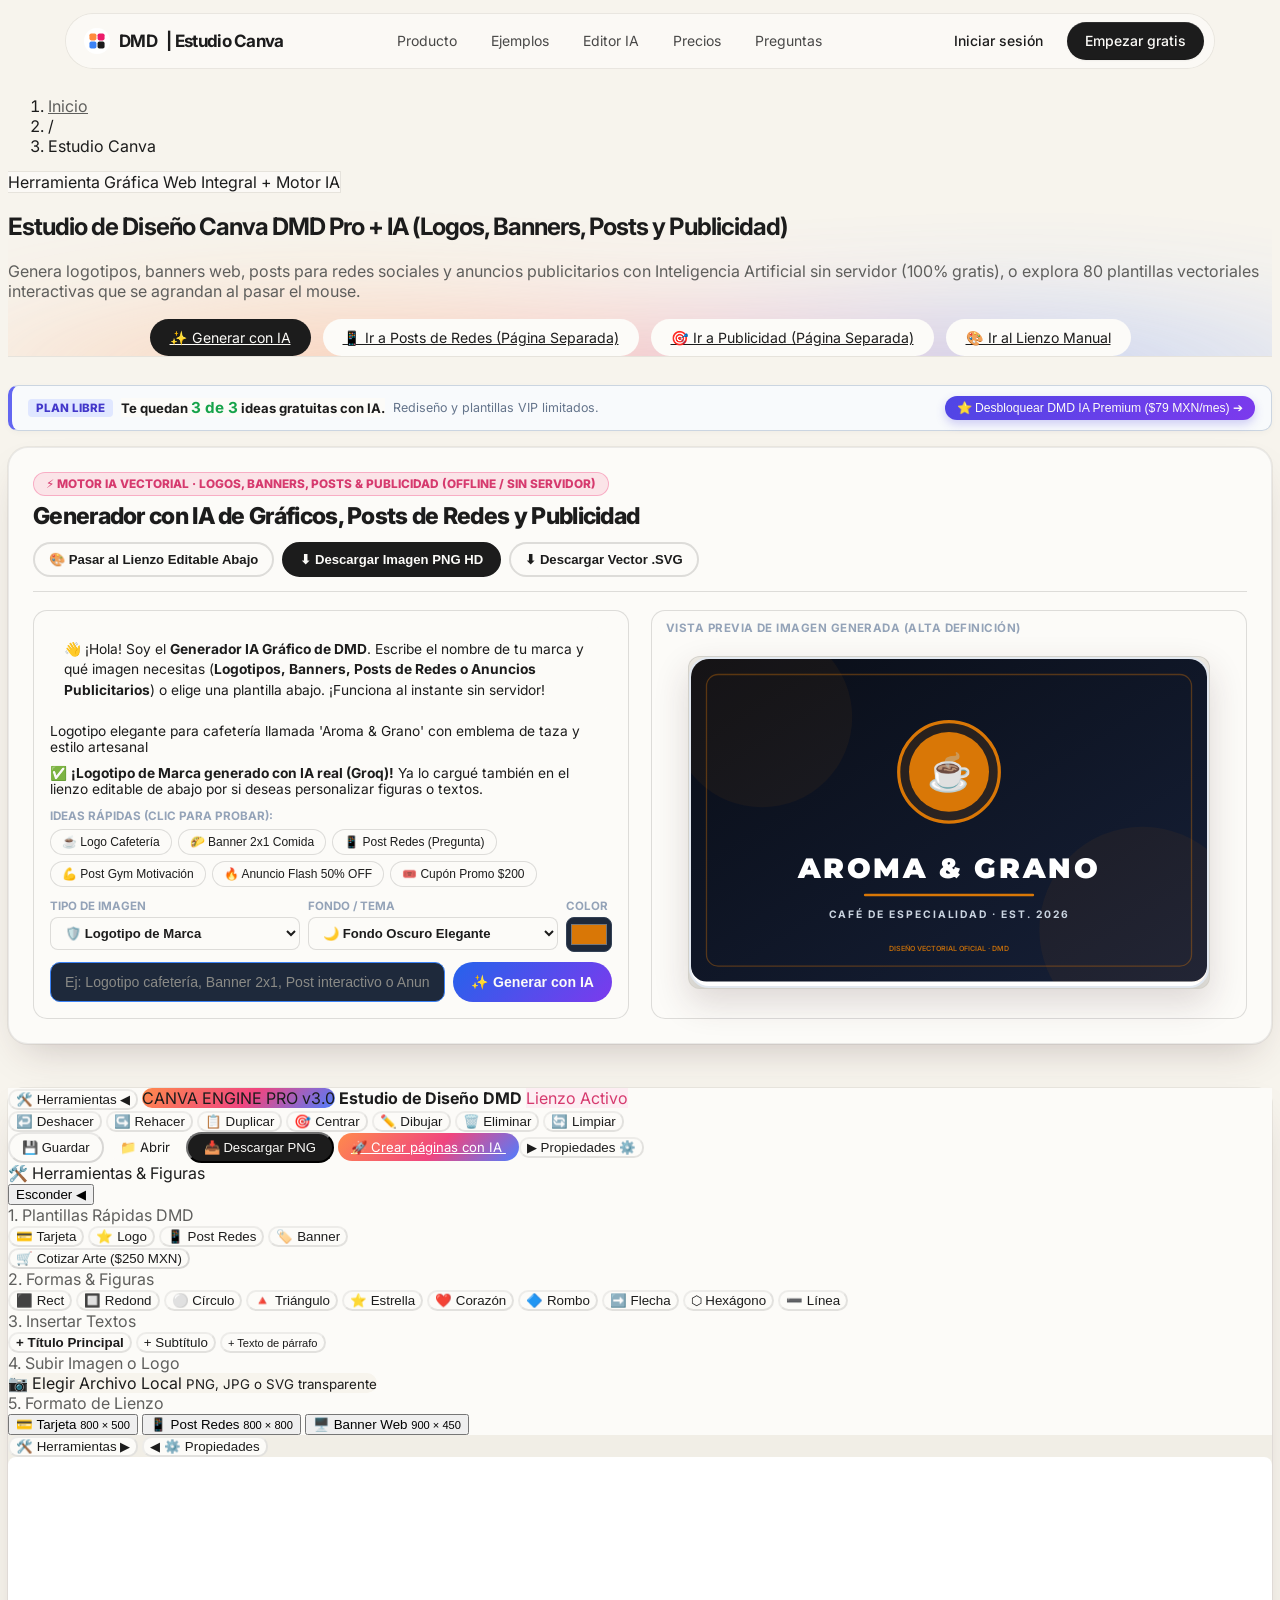
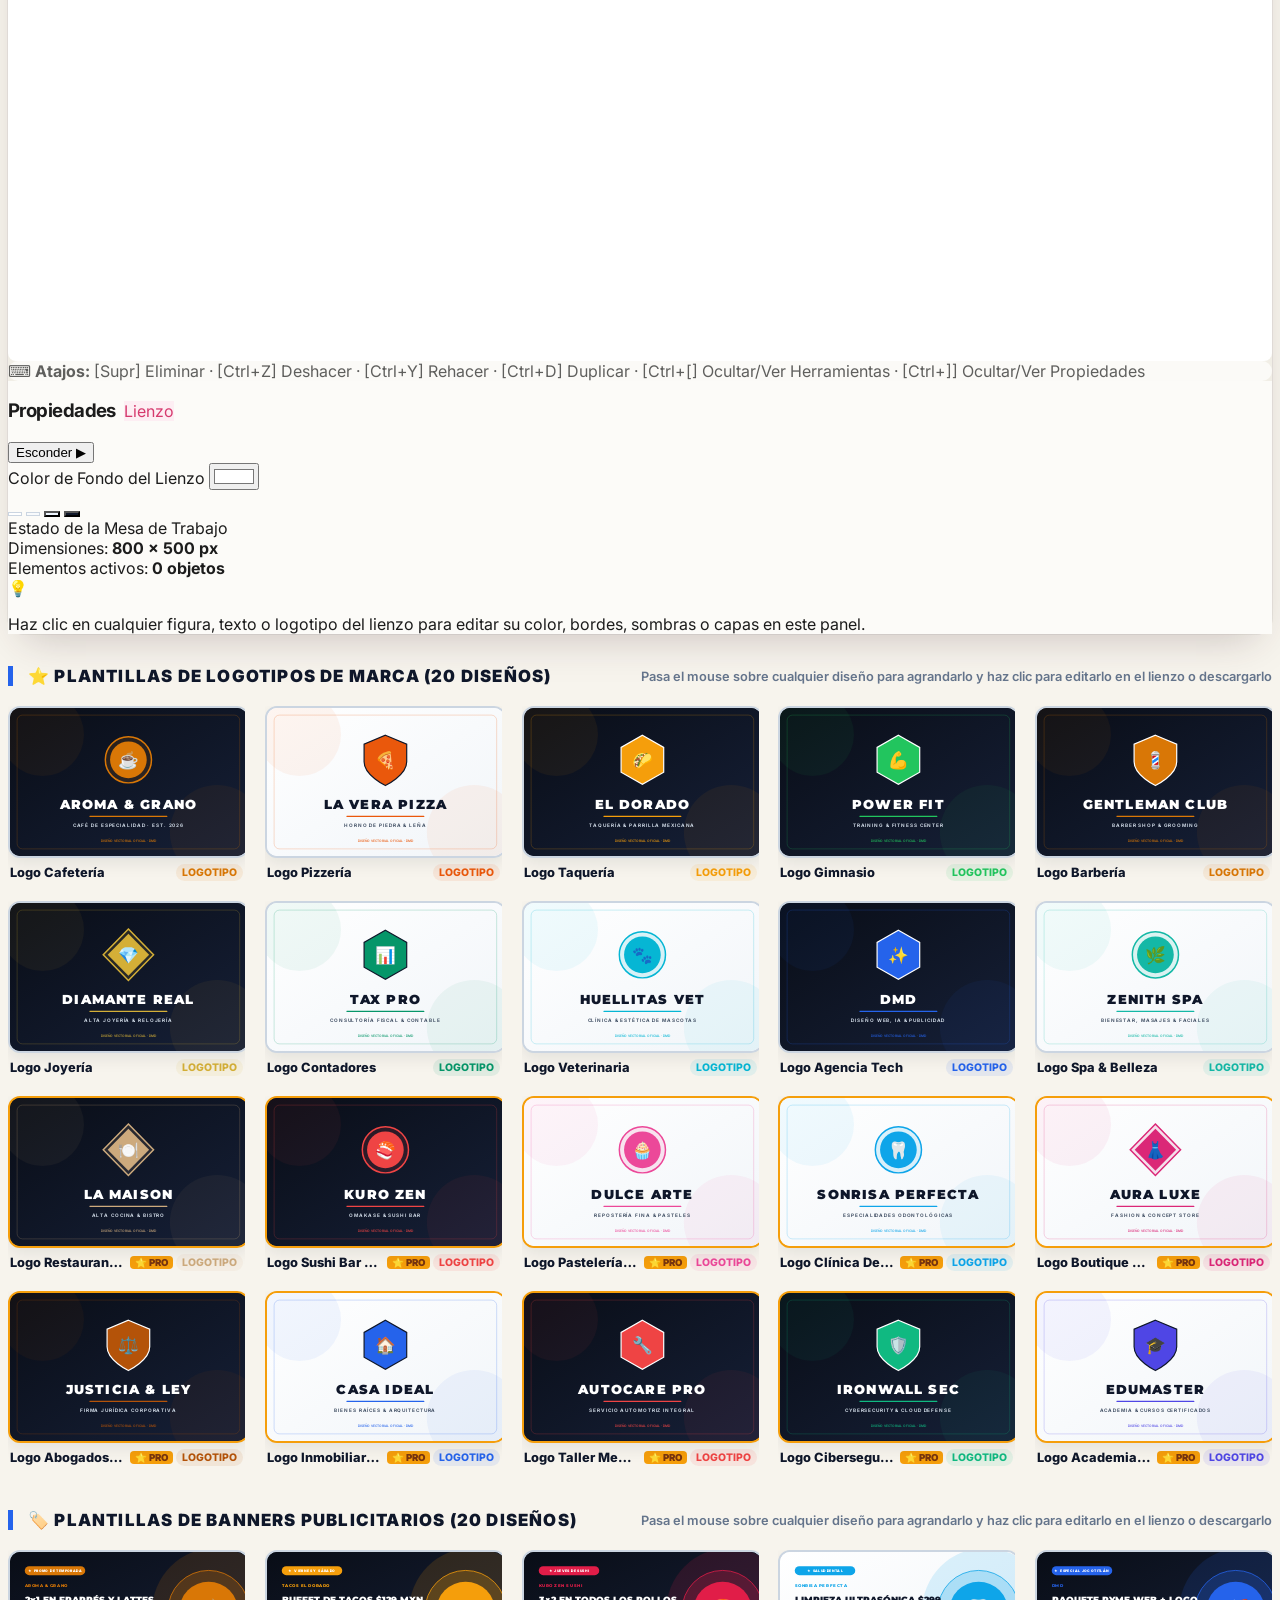
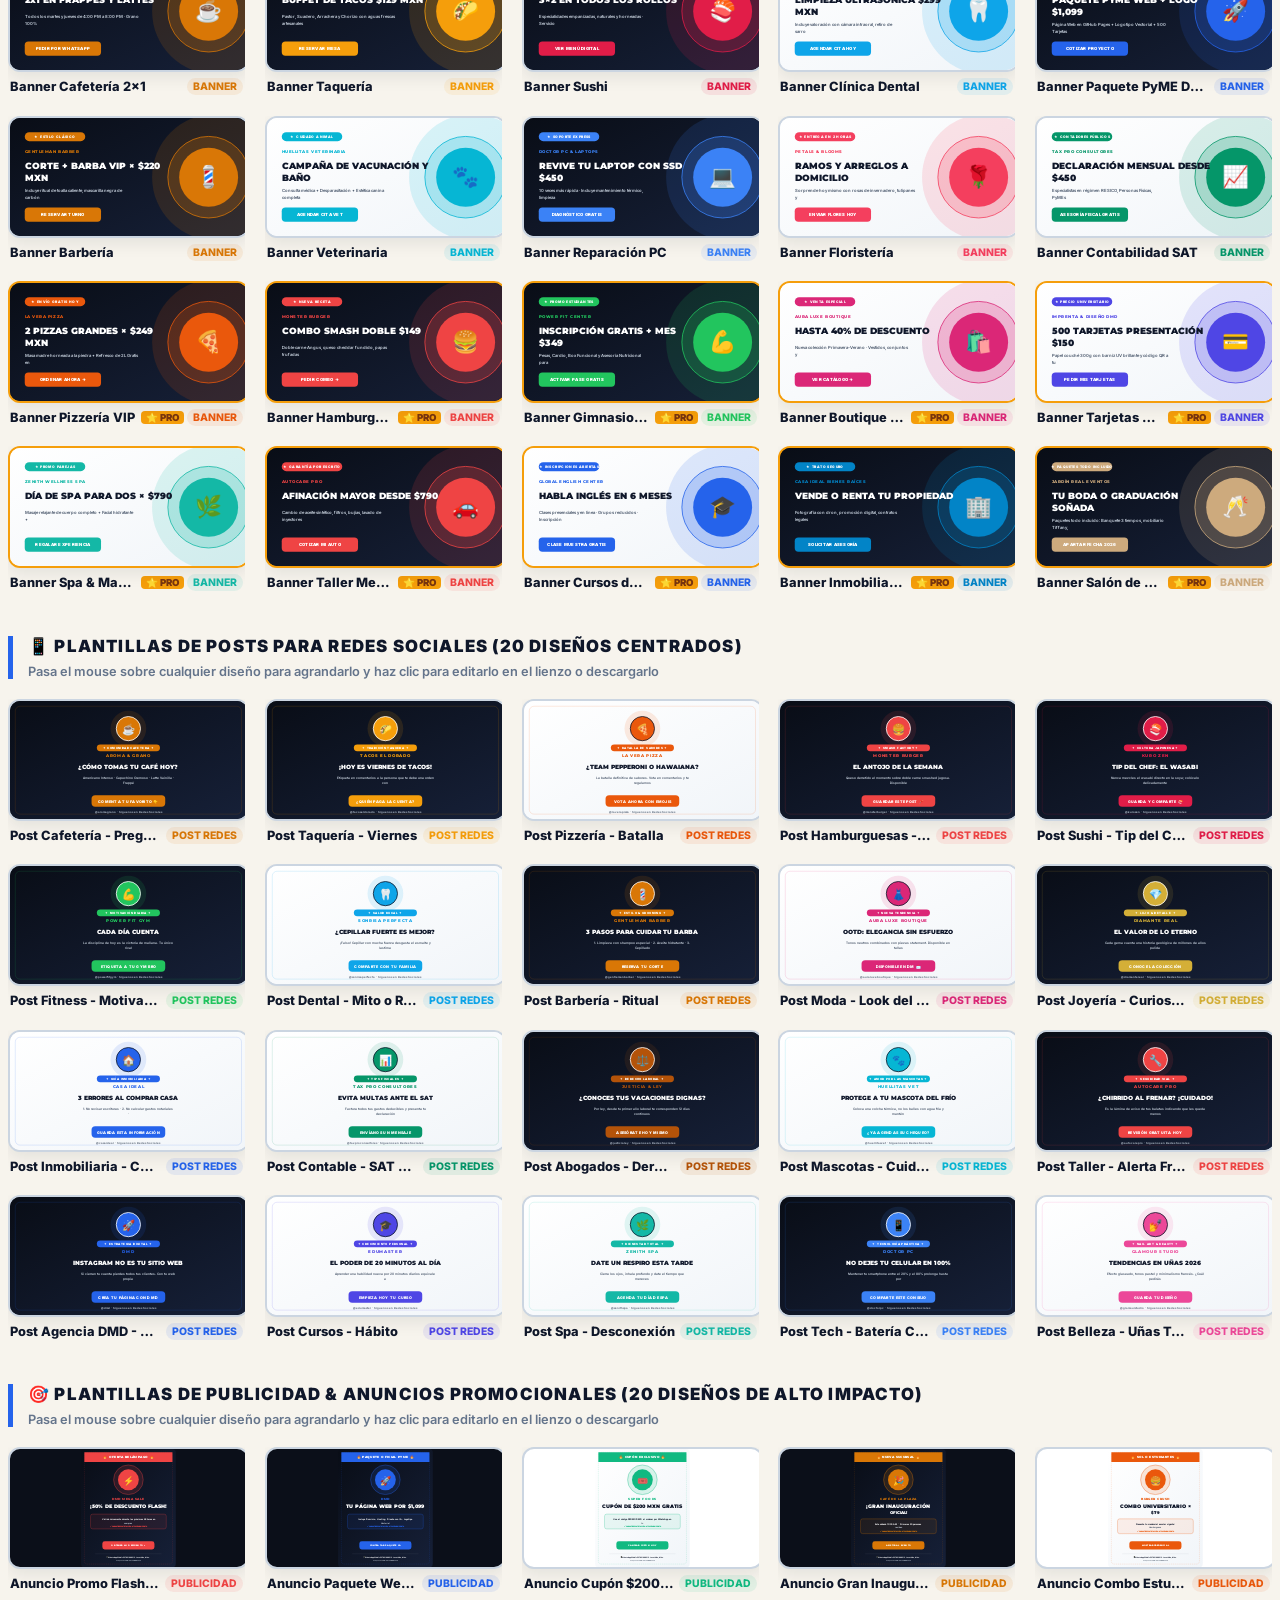
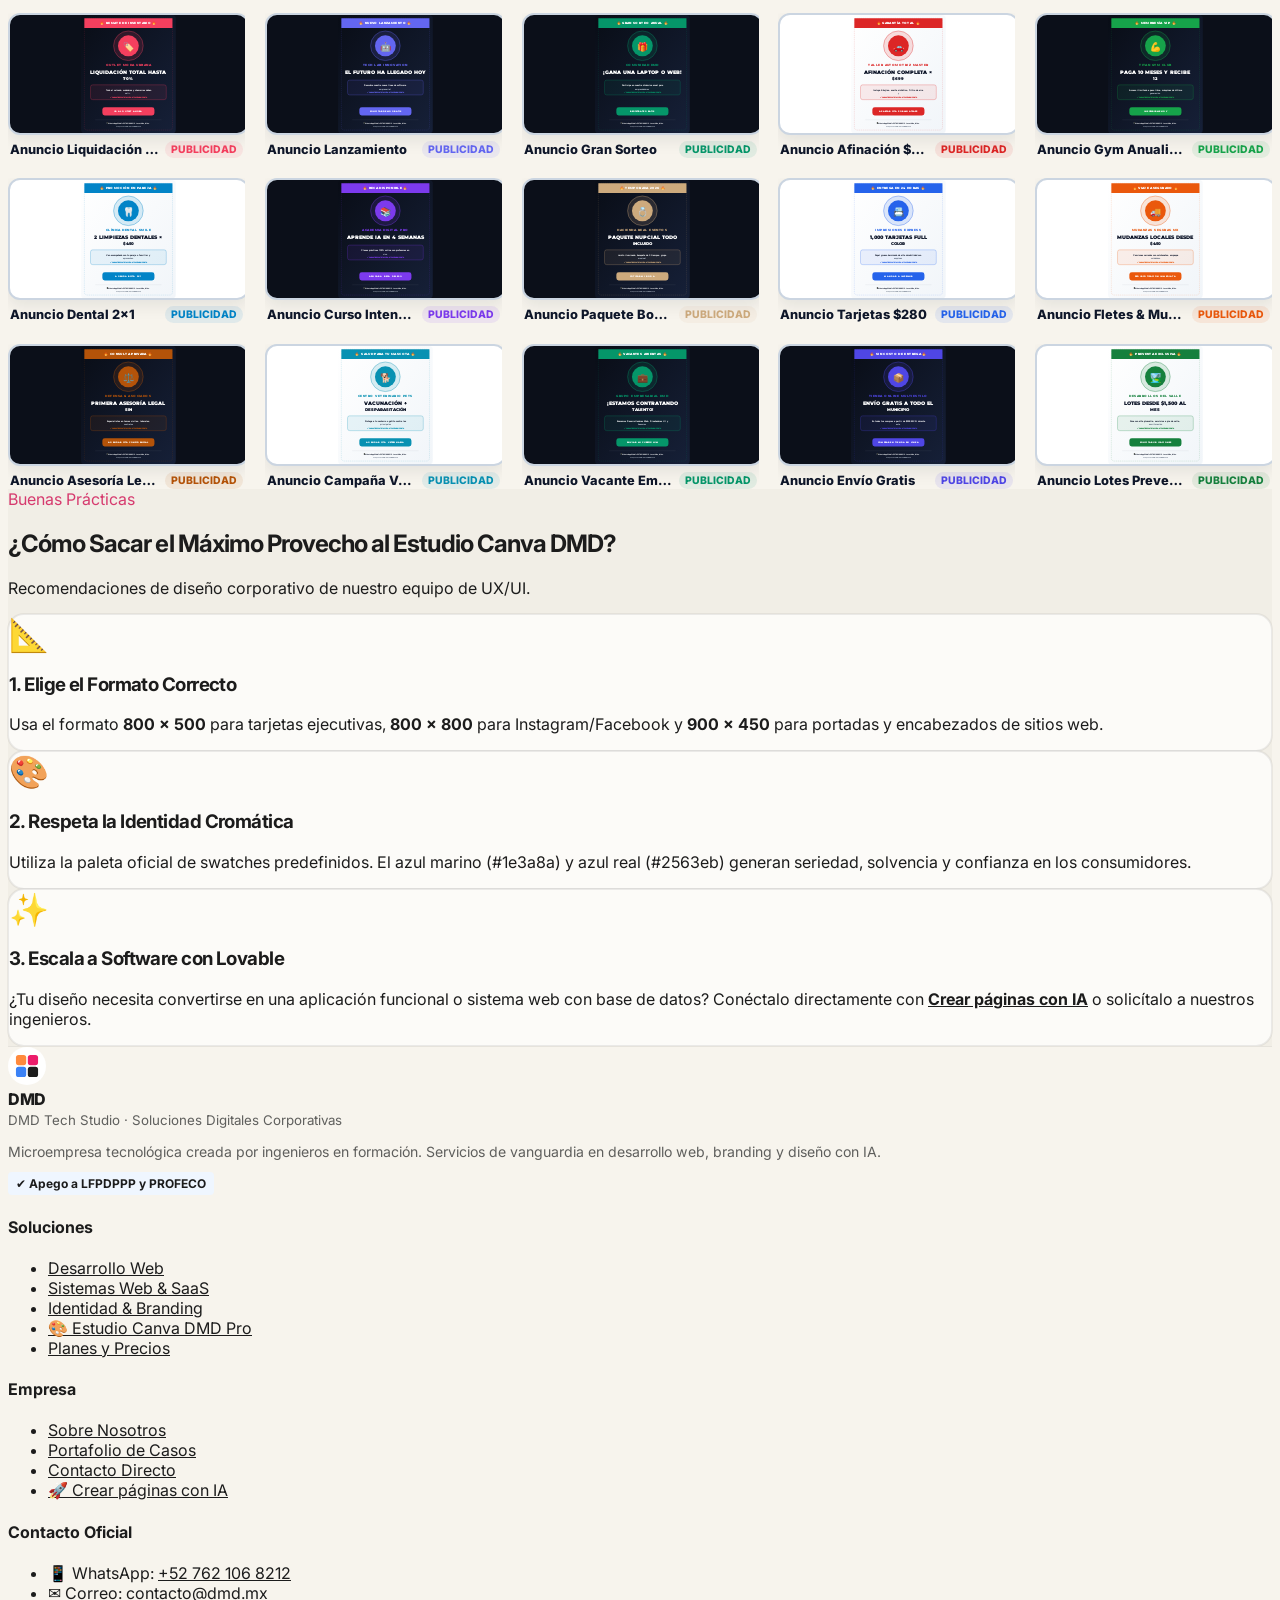
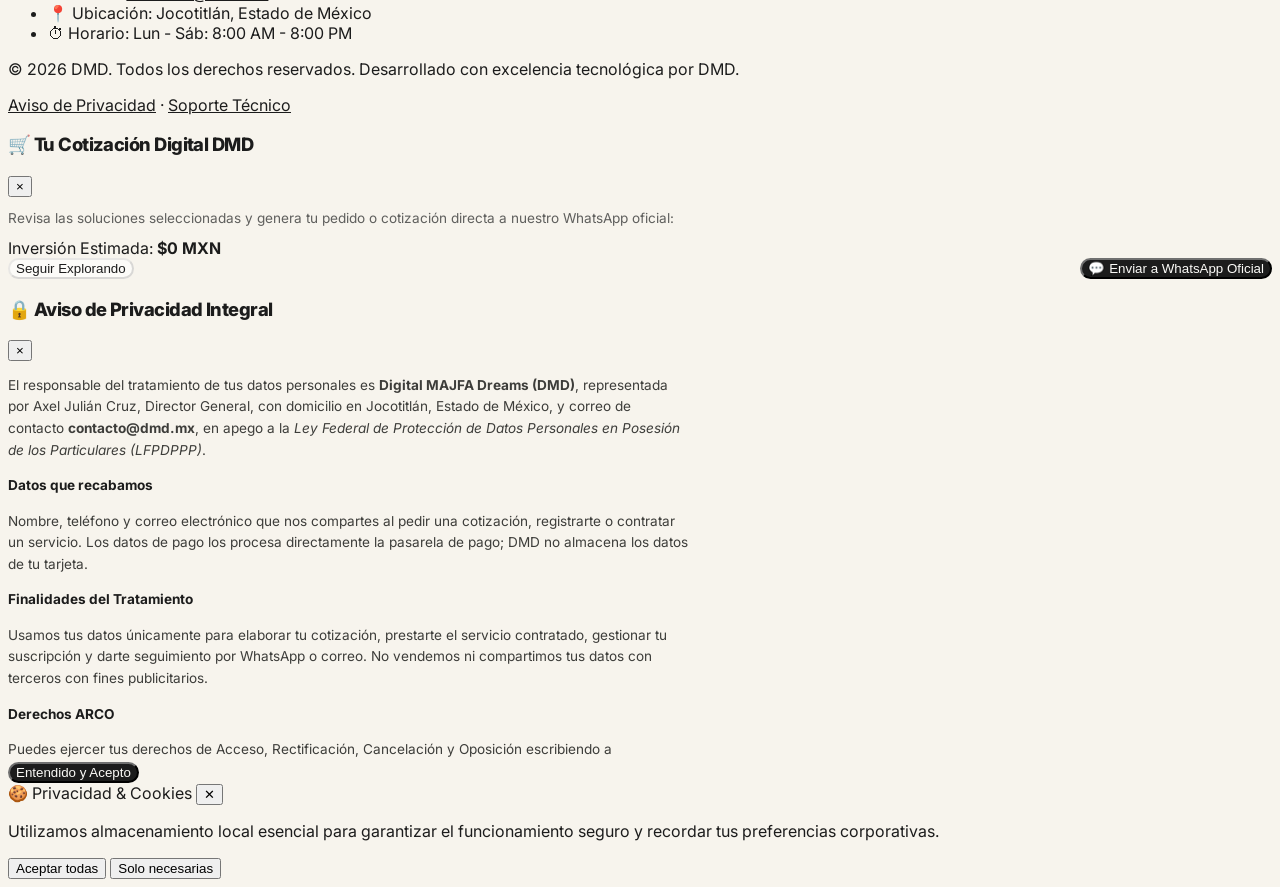
<file: index.html>
﻿<!DOCTYPE html>
<html lang="es">
<head>
  <meta charset="utf-8">
  <meta name="viewport" content="width=device-width, initial-scale=1">
  <title>DMD | Digital MAJFA Dreams</title>
  <link rel="icon" type="image/svg+xml" href="/favicon.svg">
  <link rel="icon" type="image/png" sizes="512x512" href="/favicon-512.png">
  <link rel="icon" type="image/png" sizes="192x192" href="/favicon-192.png">
  <link rel="apple-touch-icon" href="/apple-touch-icon.png">
  <link rel="shortcut icon" href="/favicon.ico">
  <meta name="description" content="Diseña tarjetas de presentación, logotipos, posts para redes y banners publicitarios con el potente Estudio Vectorial de DMD.">
<link rel="stylesheet" href="https://www.dmdmx.dev/style.css">
  <link rel="stylesheet" href="lovable-theme.css">
  <link rel="preconnect" href="https://fonts.googleapis.com">
  <link rel="preconnect" href="https://fonts.gstatic.com" crossorigin>
  <link href="https://fonts.googleapis.com/css2?family=Inter:wght@400;500;600;700;800;900&family=Montserrat:wght@600;700;800&family=Playfair+Display:wght@700&family=Roboto:wght@400;700&display=swap" rel="stylesheet">
  <script>
    window.openModal = function(id) {
      var el = document.getElementById(id);
      if (el) el.classList.add("active");
    };
    window.closeModal = function(id) {
      var el = document.getElementById(id);
      if (el) el.classList.remove("active");
    };
  </script>
    <meta property="og:type" content="website">
  <meta property="og:site_name" content="DMD | Digital MAJFA Dreams">
  <meta property="og:title" content="Estudio Canva DMD Pro v3.0 | DMD">
  <meta property="og:description" content="Diseña tarjetas de presentación, logotipos, posts para redes y banners publicitarios con el potente Estudio Vectorial de DMD.">
  <meta property="og:image" content="https://www.dmdmx.dev/assets/social/og-dmd.jpg">
  <meta property="og:image:secure_url" content="https://www.dmdmx.dev/assets/social/og-dmd.jpg">
  <meta property="og:image:type" content="image/jpeg">
  <meta property="og:image:width" content="1200">
  <meta property="og:image:height" content="630">
  <meta property="og:image:alt" content="Estudio Canva DMD Pro v3.0 | DMD · DMD Digital MAJFA Dreams">
  <meta property="og:url" content="https://dmd-canva.vercel.app/">
  <meta property="og:locale" content="es_MX">
  <meta name="twitter:card" content="summary_large_image">
  <meta name="twitter:title" content="Estudio Canva DMD Pro v3.0 | DMD">
  <meta name="twitter:description" content="Diseña tarjetas de presentación, logotipos, posts para redes y banners publicitarios con el potente Estudio Vectorial de DMD.">
  <meta name="twitter:image" content="https://www.dmdmx.dev/assets/social/og-dmd.jpg">
  <meta name="twitter:image:alt" content="Estudio Canva DMD Pro v3.0 | DMD · DMD Digital MAJFA Dreams">
  
  
  
  
  
  
  
  
  
  

  <!-- Twitter / X Card Meta Tags -->
  
  
  
  
<!-- Menú píldora DMD -->
<style>
/* Menú píldora DMD — copia exacta del menú del constructor (crear.dmdmx.dev/index.html).
   Píldora flotante: border-radius:9999px, fondo blanco translúcido con blur y sombra de anillo.
   Todo bajo .nav para no tocar ningún otro estilo de la página. */
.nav{position:fixed;top:14px;left:0;right:0;z-index:20}
.nav-in{position:relative;max-width:1120px;margin:0 auto;padding:8px 10px 8px 18px;display:flex;align-items:center;justify-content:space-between;background:rgba(252,251,248,.72);backdrop-filter:blur(14px);-webkit-backdrop-filter:blur(14px);border-radius:9999px;box-shadow:0 0 0 1px rgba(28,28,28,.06)}
.nav a{text-decoration:none;color:inherit}
.nav .brand{display:flex;align-items:center;gap:9px;font-weight:700;letter-spacing:-.04em;font-size:17px;min-width:0;overflow:hidden;color:#1c1c1c}
.nav .brand__mark{width:26px;height:26px;border-radius:7px;flex:none}
.nav .brand__sub{white-space:nowrap}
.nav .links{display:flex;gap:6px}
.nav .links a{padding:8px 14px;border-radius:9999px;font-size:14px;color:rgba(28,28,28,.8)}
.nav .links a:hover{background:rgba(28,28,28,.05)}
.nav .acts{display:flex;gap:6px;align-items:center}
.nav .btn{display:inline-flex;align-items:center;justify-content:center;gap:8px;padding:9px 18px;border-radius:9999px;font:500 14px/1.4 "Inter",ui-sans-serif,system-ui,-apple-system,"Segoe UI",Roboto,sans-serif;border:0;cursor:pointer;transition:opacity .15s,background .15s;white-space:nowrap}
.nav .btn:active{opacity:.8}
.nav .btn-dark{background:#1c1c1c;color:#fcfbf8;box-shadow:rgba(255,255,255,.2) 0 .5px 0 0 inset,rgba(0,0,0,.2) 0 0 0 .5px inset,rgba(0,0,0,.05) 0 1px 2px 0}
.nav .btn-dark:hover{background:#000}
.nav .btn-ghost{background:transparent;color:#1c1c1c}
.nav .btn-ghost:hover{background:rgba(28,28,28,.05)}
.nav .nav-toggle{display:none}
.nav .nav-drop{display:none}
body.has-pill-nav{padding-top:72px}
@media(max-width:860px){
  .nav .links{display:none}
  .nav{left:12px;right:12px;top:12px}
  .nav-in{padding:6px 8px 6px 14px;gap:8px;min-width:0}
  .nav .brand{font-size:16px;gap:8px;white-space:nowrap;flex:none}
  .nav .acts{gap:4px;flex:none}
  .nav .acts .btn{padding:9px 14px;min-height:44px}
  .nav .nav-toggle{display:inline-flex;align-items:center;justify-content:center;width:44px;height:44px;flex:none;border-radius:50%;border:0;background:transparent;font-size:18px;cursor:pointer;color:#1c1c1c}
  .nav .nav-toggle:hover{background:rgba(28,28,28,.05)}
  .nav .nav-drop{display:block;position:absolute;top:calc(100% + 8px);left:0;right:0;background:#fcfbf8;border-radius:16px;box-shadow:0 0 0 1px rgba(28,28,28,.08),0 20px 50px -16px rgba(60,30,40,.3);padding:8px;z-index:30}
  .nav .nav-drop[hidden]{display:none}
  .nav .nav-drop a{display:flex;align-items:center;min-height:44px;padding:10px 14px;border-radius:12px;font-size:15px;color:#1c1c1c}
  .nav .nav-drop a:hover{background:rgba(28,28,28,.05)}
  .nav .nav-drop a.cta-in-menu{background:#1c1c1c;color:#fcfbf8;justify-content:center;font-weight:500;margin-top:6px}
}
@media(max-width:480px){
  .nav .acts .btn-ghost{display:none}
  .nav .brand{font-size:15px}
  .nav .brand__sub{display:none}
}
</style>
</head>
<body class="has-pill-nav">

<header class="nav">
  <div class="nav-in">
    <a class="brand" href="https://crear.dmdmx.dev/" aria-label="Inicio"><img class="brand__mark" src="/favicon.svg" alt="DMD" /><span>DMD</span><span class="brand__sub"> | Estudio Canva</span></a>
    <nav class="links" aria-label="Principal">
      <a href="https://crear.dmdmx.dev/#product">Producto</a><a href="https://crear.dmdmx.dev/#templates">Ejemplos</a><a href="https://crear.dmdmx.dev/editor-ia.html">Editor IA</a><a href="https://crear.dmdmx.dev/#pricing">Precios</a><a href="https://crear.dmdmx.dev/#faq">Preguntas</a>
    </nav>
    <div class="acts">
      <a class="btn btn-ghost" href="https://login.dmdmx.dev">Iniciar sesión</a>
      <a class="btn btn-dark" href="https://crear.dmdmx.dev/app.html">Empezar gratis</a>
      <button class="nav-toggle" id="navToggle" type="button" aria-label="Menú" aria-expanded="false" aria-controls="navDrop">☰</button>
    </div>
    <div class="nav-drop" id="navDrop" hidden>
      <a href="https://crear.dmdmx.dev/#product">Producto</a>
      <a href="https://crear.dmdmx.dev/#templates">Ejemplos</a>
      <a href="https://crear.dmdmx.dev/editor-ia.html">Editor IA</a>
      <a href="https://crear.dmdmx.dev/#pricing">Precios</a>
      <a href="https://crear.dmdmx.dev/#faq">Preguntas</a>
      <a href="https://login.dmdmx.dev">Iniciar sesión</a>
      <a class="cta-in-menu" href="https://crear.dmdmx.dev/app.html">Empezar gratis →</a>
    </div>
  </div>
</header>


  <!-- ========================================================================
       CABECERA SPOKE: ESTUDIO CANVA DMD PRO
       ======================================================================== -->
  <section class="spoke-header">
    <div class="container">
      <nav class="breadcrumb-nav" aria-label="Ruta de navegación">
        <ol class="breadcrumb-list">
          <li class="breadcrumb-item"><a href="https://www.dmdmx.dev/index.html">Inicio</a></li>
          <li class="breadcrumb-separator">/</li>
          <li class="breadcrumb-item active" aria-current="page">Estudio Canva</li>
        </ol>
      </nav>
      <span class="spoke-tag">Herramienta Gráfica Web Integral + Motor IA</span>
      <h1 class="spoke-title">Estudio de Diseño Canva DMD Pro + IA (Logos, Banners, Posts y Publicidad)</h1>
      <p class="spoke-subtitle">
        Genera logotipos, banners web, posts para redes sociales y anuncios publicitarios con Inteligencia Artificial sin servidor (100% gratis), o explora 80 plantillas vectoriales interactivas que se agrandan al pasar el mouse.
      </p>
      <div style="display:flex; justify-content:center; gap:12px; flex-wrap:wrap; margin-top:18px;">
        <a href="#canva-ia-section" class="btn btn-primary" style="font-size:0.88rem; padding:10px 20px;">✨ Generar con IA</a>
        <a href="https://dmd-contenido.vercel.app/posts.html" class="btn btn-secondary" style="font-size:0.88rem; padding:10px 20px; background:#fdf2f8; color:#db2777; border-color:#fbcfe8;">📱 Ir a Posts de Redes (Página Separada)</a>
        <a href="https://dmd-contenido.vercel.app/publicidad.html" class="btn btn-secondary" style="font-size:0.88rem; padding:10px 20px; background:#fef2f2; color:#dc2626; border-color:#fecaca;">🎯 Ir a Publicidad (Página Separada)</a>
        <a href="#estudio-canva" class="btn btn-secondary" style="font-size:0.88rem; padding:10px 20px;">🎨 Ir al Lienzo Manual</a>
      </div>
    </div>
  </section>

  <!-- ========================================================================
       NUEVO: GENERADOR IA DE LOGOTIPOS, BANNERS, POSTS Y PUBLICIDAD (100% SIN SERVIDOR)
       ======================================================================== -->
  <section class="section" id="canva-ia-section" style="padding-top:28px; padding-bottom:24px;">
    <div class="container">
      <div id="dmdIaSubscriptionBanner" style="margin-bottom:16px;"></div>
      <div style="background:linear-gradient(135deg, #0f172a 0%, #1e293b 100%); border-radius:20px; border:1px solid #334155; padding:24px; box-shadow:0 20px 50px rgba(15,23,42,0.22); color:#f8fafc;">
        <div style="display:flex; justify-content:space-between; align-items:center; flex-wrap:wrap; gap:12px; margin-bottom:18px; padding-bottom:14px; border-bottom:1px solid #334155;">
          <div>
            <span style="display:inline-block; background:rgba(59,130,246,0.2); color:#60a5fa; border:1px solid rgba(96,165,250,0.35); font-size:0.74rem; font-weight:800; padding:4px 12px; border-radius:999px; margin-bottom:6px;">
              ⚡ MOTOR IA VECTORIAL · LOGOS, BANNERS, POSTS &amp; PUBLICIDAD (OFFLINE / SIN SERVIDOR)
            </span>
            <h2 style="font-size:1.45rem; font-weight:800; color:#ffffff; margin:0;">Generador con IA de Gráficos, Posts de Redes y Publicidad</h2>
          </div>
          <div style="display:flex; gap:8px; flex-wrap:wrap;">
            <button type="button" id="btnCanvaIaEditCanvas" class="btn btn-secondary" style="background:#ffffff; color:#1e293b; border:2px solid #cbd5e1; font-weight:700; font-size:0.82rem; padding:8px 14px;">
              🎨 Pasar al Lienzo Editable Abajo
            </button>
            <button type="button" id="btnCanvaIaPng" class="btn btn-primary" style="background:#eff6ff; color:#1d4ed8; border:2px solid #2563eb; font-weight:800; font-size:0.82rem; padding:8px 16px;">
              ⬇ Descargar Imagen PNG HD
            </button>
            <button type="button" id="btnCanvaIaSvg" class="btn btn-secondary" style="background:#ffffff; color:#2563eb; border:2px solid #2563eb; font-weight:800; font-size:0.82rem; padding:8px 14px;">
              ⬇ Descargar Vector .SVG
            </button>
          </div>
        </div>

        <div style="display:grid; grid-template-columns:repeat(auto-fit, minmax(320px, 1fr)); gap:22px; align-items:stretch;">
          <!-- Columna Izquierda: Chat y Controles IA -->
          <div style="display:flex; flex-direction:column; justify-content:space-between; background:#090d16; border:1px solid #1e293b; border-radius:14px; padding:16px;">
            <div>
              <div id="canvaIaChat" style="max-height:175px; overflow-y:auto; display:flex; flex-direction:column; gap:10px; margin-bottom:12px; padding-right:4px; font-size:0.86rem;">
                <div style="background:#1e293b; color:#e2e8f0; padding:12px 14px; border-radius:12px; line-height:1.5;">
                  👋 ¡Hola! Soy el <strong>Generador IA Gráfico de DMD</strong>. Escribe el nombre de tu marca y qué imagen necesitas (<strong>Logotipos, Banners, Posts de Redes o Anuncios Publicitarios</strong>) o elige una plantilla abajo. ¡Funciona al instante sin servidor!
                </div>
              </div>

              <!-- Chips de ideas rápidas -->
              <div style="margin-bottom:12px;">
                <span style="display:block; font-size:0.73rem; color:#94a3b8; font-weight:700; margin-bottom:6px; text-transform:uppercase;">Ideas rápidas (clic para probar):</span>
                <div id="canvaIaChips" style="display:flex; gap:6px; flex-wrap:wrap;">
                  <button type="button" class="aib-chip" data-type="logo" data-prompt='Logotipo para cafetería artesanal "Café Aroma Real" con grano de café dorado' style="background:#1e293b; color:#cbd5e1; border:1px solid #334155; border-radius:999px; padding:5px 11px; font-size:0.75rem; cursor:pointer;">☕ Logo Cafetería</button>
                  <button type="button" class="aib-chip" data-type="banner" data-prompt='Banner promocional para "Taquería El Fogón" promoción 2x1 en tacos al pastor' style="background:#1e293b; color:#cbd5e1; border:1px solid #334155; border-radius:999px; padding:5px 11px; font-size:0.75rem; cursor:pointer;">🌮 Banner 2x1 Comida</button>
                  <button type="button" class="aib-chip" data-type="post" data-prompt='Post interactivo para redes sociales de cafetería "Aroma & Grano" preguntando ¿Cómo tomas tu café hoy?' style="background:#1e293b; color:#cbd5e1; border:1px solid #334155; border-radius:999px; padding:5px 11px; font-size:0.75rem; cursor:pointer;">📱 Post Redes (Pregunta)</button>
                  <button type="button" class="aib-chip" data-type="post" data-prompt='Post motivacional para Instagram de gimnasio "Power Fit Gym" sobre disciplina y superación' style="background:#1e293b; color:#cbd5e1; border:1px solid #334155; border-radius:999px; padding:5px 11px; font-size:0.75rem; cursor:pointer;">💪 Post Gym Motivación</button>
                  <button type="button" class="aib-chip" data-type="publicidad" data-prompt='Anuncio publicitario de alto impacto con 50% de descuento flash y oferta relámpago' style="background:#1e293b; color:#cbd5e1; border:1px solid #334155; border-radius:999px; padding:5px 11px; font-size:0.75rem; cursor:pointer;">🔥 Anuncio Flash 50% OFF</button>
                  <button type="button" class="aib-chip" data-type="publicidad" data-prompt='Anuncio publicitario con cupón de $200 MXN de regalo usando código PROMODMD' style="background:#1e293b; color:#cbd5e1; border:1px solid #334155; border-radius:999px; padding:5px 11px; font-size:0.75rem; cursor:pointer;">🎟️ Cupón Promo $200</button>
                </div>
              </div>
            </div>

            <!-- Formulario IA -->
            <form id="canvaIaForm" style="display:flex; flex-direction:column; gap:10px;">
              <div style="display:grid; grid-template-columns:1fr 1fr auto; gap:8px;">
                <div>
                  <label for="canvaIaType" style="display:block; font-size:0.72rem; color:#94a3b8; font-weight:700; margin-bottom:4px;">TIPO DE IMAGEN</label>
                  <select id="canvaIaType" style="width:100%; background:#1e293b; color:#ffffff; border:1px solid #334155; border-radius:8px; padding:7px 10px; font-size:0.82rem; font-weight:600;">
                    <option value="logo">🛡️ Logotipo de Marca</option>
                    <option value="banner">📢 Banner Web y Portada</option>
                    <option value="post">📱 Post para Redes Sociales (1:1)</option>
                    <option value="publicidad">🎯 Publicidad &amp; Anuncio Comercial</option>
                  </select>
                </div>
                <div>
                  <label for="canvaIaStyle" style="display:block; font-size:0.72rem; color:#94a3b8; font-weight:700; margin-bottom:4px;">FONDO / TEMA</label>
                  <select id="canvaIaStyle" style="width:100%; background:#1e293b; color:#ffffff; border:1px solid #334155; border-radius:8px; padding:7px 10px; font-size:0.82rem; font-weight:600;">
                    <option value="oscuro">🌙 Fondo Oscuro Elegante</option>
                    <option value="claro">☀️ Fondo Claro Corporativo</option>
                  </select>
                </div>
                <div>
                  <label for="canvaIaColor" style="display:block; font-size:0.72rem; color:#94a3b8; font-weight:700; margin-bottom:4px;">COLOR</label>
                  <input type="color" id="canvaIaColor" value="#2563eb" style="width:46px; height:35px; border:1px solid #334155; border-radius:8px; background:#1e293b; cursor:pointer; padding:2px;">
                </div>
              </div>

              <div style="display:flex; gap:8px;">
                <input type="text" id="canvaIaPrompt" placeholder='Ej: Logotipo cafetería, Banner 2x1, Post interactivo o Anuncio publicitario 50% OFF...' required style="flex:1; background:#1e293b; color:#ffffff; border:1px solid #3b82f6; border-radius:10px; padding:11px 14px; font-size:0.88rem;">
                <button type="submit" class="btn btn-primary" style="background:linear-gradient(135deg,#2563eb,#7c3aed); border:none; border-radius:10px; padding:0 18px; font-weight:800; font-size:0.88rem; white-space:nowrap;">
                  ✨ Generar con IA
                </button>
              </div>
            </form>
          </div>

          <!-- Columna Derecha: Visor de Imagen Vectorial Generada -->
          <div style="display:flex; flex-direction:column; justify-content:center; align-items:center; background:#090d16; border:1px solid #1e293b; border-radius:14px; padding:18px; min-height:290px; position:relative;">
            <div style="position:absolute; top:10px; left:14px; font-size:0.72rem; color:#94a3b8; font-weight:700; letter-spacing:0.04em;">
              VISTA PREVIA DE IMAGEN GENERADA (ALTA DEFINICIÓN)
            </div>
            <div id="canvaIaStage" style="width:100%; max-width:520px; margin-top:16px; border-radius:12px; overflow:hidden; box-shadow:0 14px 35px rgba(0,0,0,0.45); border:1px solid #334155; background:#0f172a; display:flex; align-items:center; justify-content:center;">
              <!-- Renderizado automático desde canva-ia.js -->
            </div>
          </div>
        </div>
      </div>
    </div>
  </section>

  <!-- ========================================================================
       APLICACIÓN: ESTUDIO CANVA INTERACTIVO
       ======================================================================== -->
  <section class="section" id="estudio-canva" style="padding-top:20px;">
    <div class="container">
      <div class="studio-container">
        <!-- Barra de herramientas superior (Topbar) -->
        <div class="studio-topbar">
          <div class="studio-title-group">
            <button type="button" class="studio-panel-toggle-btn active" id="btnToggleLeftPanel" title="Ocultar o Mostrar Menú de Herramientas (Ctrl+[)" aria-expanded="true">
              <span class="toggle-icon">🛠️</span>
              <span class="toggle-text">Herramientas</span>
              <span class="toggle-chevron" id="chevronLeftPanel">◀</span>
            </button>
            <span class="studio-badge">CANVA ENGINE PRO v3.0</span>
            <strong class="studio-title-text">Estudio de Diseño DMD</strong>
            <span class="studio-status-pill" id="studioSelectionPill">Lienzo Activo</span>
          </div>

          <!-- Acciones de edición rápida -->
          <div class="studio-quick-tools">
            <button type="button" class="studio-btn-icon" id="btnUndo" title="Deshacer (Ctrl+Z)" disabled>
              ↩️ <span class="btn-text">Deshacer</span>
            </button>
            <button type="button" class="studio-btn-icon" id="btnRedo" title="Rehacer (Ctrl+Y)" disabled>
              ↪️ <span class="btn-text">Rehacer</span>
            </button>
            <span class="studio-divider-v"></span>
            <button type="button" class="studio-btn-icon" id="btnDuplicate" title="Duplicar elemento (Ctrl+D)">
              📋 <span class="btn-text">Duplicar</span>
            </button>
            <button type="button" class="studio-btn-icon" id="btnCenterObject" title="Centrar elemento seleccionado">
              🎯 <span class="btn-text">Centrar</span>
            </button>
            <button type="button" class="studio-btn-icon" id="btnToggleDrawMode" title="Modo dibujo libre con lápiz">
              ✏️ <span class="btn-text" id="drawModeText">Dibujar</span>
            </button>
            <button type="button" class="studio-btn-icon studio-btn-danger" id="btnDeleteSelected" title="Eliminar seleccionado (Supr)">
              🗑️ <span class="btn-text">Eliminar</span>
            </button>
            <button type="button" class="studio-btn-icon" id="btnClearCanvas" title="Limpiar lienzo completo">
              🔄 <span class="btn-text">Limpiar</span>
            </button>
          </div>

          <!-- Acciones de exportación y enlace a Lovable -->
          <div class="studio-export-tools">
            <button type="button" class="btn btn-secondary" id="btnSaveProjectJson" title="Guardar archivo de proyecto editable (.json)" style="padding:6px 12px; font-size:0.82rem;">
              💾 Guardar
            </button>
            <label for="studioLoadJson" class="btn btn-secondary" title="Abrir archivo de proyecto (.json)" style="padding:6px 12px; font-size:0.82rem; cursor:pointer; margin:0;">
              📁 Abrir<input type="file" id="studioLoadJson" accept=".json" style="display:none;">
            </label>
            <button type="button" class="btn btn-primary" id="btnDownloadDesign" title="Exportar como imagen en alta resolución (PNG)" style="padding:6px 16px; font-size:0.82rem;">
              📥 Descargar PNG
            </button>
            <a href="https://dmd-paginas-web-ia.vercel.app" class="btn btn-lovable" style="padding:6px 13px; font-size:0.82rem;" title="Crear páginas web con Inteligencia Artificial">
              🚀 Crear páginas con IA
            </a>
            <button type="button" class="studio-panel-toggle-btn active" id="btnToggleRightPanel" title="Ocultar o Mostrar Inspector de Propiedades (Ctrl+])" aria-expanded="true">
              <span class="toggle-chevron" id="chevronRightPanel">▶</span>
              <span class="toggle-text">Propiedades</span>
              <span class="toggle-icon">⚙️</span>
            </button>
          </div>
        </div>

        <!-- Área de trabajo de 3 Columnas Dinámicas (Inspector Izquierdo, Lienzo Central, Inspector Derecho) -->
        <div class="studio-body-3col" id="studioBody3Col">
          <!-- Columna 1: Panel de Inserción & Herramientas -->
          <aside class="studio-panel studio-panel-left" id="studioPanelLeft">
            <!-- Barra de cabecera con botón para esconder -->
            <div class="panel-header-bar">
              <div class="panel-header-title">
                <span class="panel-header-icon">🛠️</span>
                <span>Herramientas &amp; Figuras</span>
              </div>
              <button type="button" class="panel-minimize-btn" id="btnCloseLeftPanel" title="Esconder panel de herramientas (Colapsar menú)">
                <span>Esconder</span> ◀
              </button>
            </div>
            <!-- 1. Plantillas DMD -->
            <div class="studio-group">
              <div class="tool-group-title">1. Plantillas Rápidas DMD</div>
              <div class="studio-tile-grid">
                <button type="button" class="studio-tile-btn" id="btnTplTarjeta" title="Plantilla de tarjeta corporativa">
                  <span class="studio-tile-icon">💳</span>
                  <span>Tarjeta</span>
                </button>
                <button type="button" class="studio-tile-btn" id="btnTplLogo" title="Plantilla de logotipo ejecutivo">
                  <span class="studio-tile-icon">⭐</span>
                  <span>Logo</span>
                </button>
                <button type="button" class="studio-tile-btn" id="btnTplPost" title="Plantilla de post para redes">
                  <span class="studio-tile-icon">📱</span>
                  <span>Post Redes</span>
                </button>
                <button type="button" class="studio-tile-btn" id="btnTplBanner" title="Plantilla de banner para sitio web">
                  <span class="studio-tile-icon">🏷️</span>
                  <span>Banner</span>
                </button>
              </div>
              <button type="button" class="btn btn-secondary studio-cotizar-btn" onclick="addToCart('Diseño Personalizado en Estudio Canva Pro', 250, 'Estudio Gráfico')">
                🛒 Cotizar Arte ($250 MXN)
              </button>
            </div>

            <!-- 2. Formas y Geometría -->
            <div class="studio-group">
              <div class="tool-group-title">2. Formas &amp; Figuras</div>
              <div class="shapes-palette-grid">
                <button type="button" class="shape-btn" id="btnAddRect" title="Rectángulo">⬛ Rect</button>
                <button type="button" class="shape-btn" id="btnAddRoundSquare" title="Cuadrado redondeado">🔲 Redond</button>
                <button type="button" class="shape-btn" id="btnAddCircle" title="Círculo">⚪ Círculo</button>
                <button type="button" class="shape-btn" id="btnAddTriangle" title="Triángulo">🔺 Triángulo</button>
                <button type="button" class="shape-btn" id="btnAddStar" title="Estrella">⭐ Estrella</button>
                <button type="button" class="shape-btn" id="btnAddHeart" title="Corazón">❤️ Corazón</button>
                <button type="button" class="shape-btn" id="btnAddDiamond" title="Rombo">🔷 Rombo</button>
                <button type="button" class="shape-btn" id="btnAddArrow" title="Flecha">➡️ Flecha</button>
                <button type="button" class="shape-btn" id="btnAddHexagon" title="Hexágono">⬡ Hexágono</button>
                <button type="button" class="shape-btn" id="btnAddLine" title="Línea divisoria">➖ Línea</button>
              </div>
            </div>

            <!-- 3. Tipografía y Textos -->
            <div class="studio-group">
              <div class="tool-group-title">3. Insertar Textos</div>
              <div class="text-presets-stack">
                <button type="button" class="text-preset-btn text-preset-h1" id="btnAddHeading">
                  <strong>+ Título Principal</strong>
                </button>
                <button type="button" class="text-preset-btn text-preset-h2" id="btnAddSubheading">
                  <span>+ Subtítulo</span>
                </button>
                <button type="button" class="text-preset-btn text-preset-p" id="btnAddBodyText">
                  <small>+ Texto de párrafo</small>
                </button>
              </div>
            </div>

            <!-- 4. Multimedia y Logotipos -->
            <div class="studio-group">
              <div class="tool-group-title">4. Subir Imagen o Logo</div>
              <label for="studioImageUpload" class="studio-upload-box" title="Carga un logotipo o foto en PNG, JPG o SVG">
                <span class="upload-icon-sym">📷</span>
                <span class="upload-title">Elegir Archivo Local</span>
                <small class="upload-sub">PNG, JPG o SVG transparente</small>
                <input type="file" id="studioImageUpload" accept="image/*" style="display:none;">
              </label>
            </div>

            <!-- 5. Dimensiones de Mesa de Trabajo -->
            <div class="studio-group">
              <div class="tool-group-title">5. Formato de Lienzo</div>
              <div class="canvas-presets-list">
                <button type="button" class="canvas-preset-btn active" data-w="800" data-h="500">
                  <span>💳 Tarjeta</span>
                  <small>800 × 500</small>
                </button>
                <button type="button" class="canvas-preset-btn" data-w="800" data-h="800">
                  <span>📱 Post Redes</span>
                  <small>800 × 800</small>
                </button>
                <button type="button" class="canvas-preset-btn" data-w="900" data-h="450">
                  <span>🖥️ Banner Web</span>
                  <small>900 × 450</small>
                </button>
              </div>
            </div>
          </aside>

          <!-- Columna 2: Mesa de Trabajo / Artboard Viewport -->
          <div class="studio-panel-center" id="studioPanelCenter">
            <!-- Pestañas flotantes para reabrir paneles cuando están ocultos -->
            <button type="button" class="studio-dock-tab studio-dock-tab-left" id="dockTabOpenLeft" title="Abrir Panel de Herramientas">
              <span>🛠️ Herramientas</span> ▶
            </button>
            <button type="button" class="studio-dock-tab studio-dock-tab-right" id="dockTabOpenRight" title="Abrir Inspector de Propiedades">
              ◀ <span>⚙️ Propiedades</span>
            </button>

            <div class="studio-artboard-scroll">
              <div class="studio-artboard-card" id="studioArtboardCard">
                <canvas id="dmdDesignCanvas" width="800" height="500"></canvas>
              </div>
            </div>
            <div class="studio-canvas-statusbar">
              <span>⌨️ <strong>Atajos:</strong> [Supr] Eliminar · [Ctrl+Z] Deshacer · [Ctrl+Y] Rehacer · [Ctrl+D] Duplicar · [Ctrl+[] Ocultar/Ver Herramientas · [Ctrl+]] Ocultar/Ver Propiedades</span>
            </div>
          </div>

          <!-- Columna 3: Inspector de Propiedades Dinámico -->
          <aside class="studio-panel studio-panel-right" id="studioInspector">
            <div class="inspector-header">
              <div style="display:flex; align-items:center; gap:8px;">
                <h3 class="inspector-title">Propiedades</h3>
                <span class="inspector-badge" id="inspectorObjectType">Lienzo</span>
              </div>
              <button type="button" class="panel-minimize-btn" id="btnCloseRightPanel" title="Esconder inspector de propiedades (Colapsar menú)">
                <span>Esconder</span> ▶
              </button>
            </div>

            <!-- Panel de Propiedades del Objeto Seleccionado -->
            <div id="inspectorObjectProps" style="display:none;">
              <!-- Relleno (Fill Color) -->
              <div class="prop-group">
                <div class="prop-label-row">
                  <span class="prop-label">Color de Relleno</span>
                  <input type="color" id="propFillColor" class="prop-color-picker" value="#2563eb">
                </div>
                <div class="prop-swatches-grid">
                  <button type="button" class="color-swatch-btn" style="background:#1e3a8a;" data-color="#1e3a8a" title="Azul Marino DMD"></button>
                  <button type="button" class="color-swatch-btn" style="background:#2563eb;" data-color="#2563eb" title="Azul Real"></button>
                  <button type="button" class="color-swatch-btn" style="background:#0284c7;" data-color="#0284c7" title="Azul Celeste"></button>
                  <button type="button" class="color-swatch-btn" style="background:#0f172a;" data-color="#0f172a" title="Carbón"></button>
                  <button type="button" class="color-swatch-btn" style="background:#10b981;" data-color="#10b981" title="Verde"></button>
                  <button type="button" class="color-swatch-btn" style="background:#f59e0b;" data-color="#f59e0b" title="Ámbar"></button>
                  <button type="button" class="color-swatch-btn" style="background:#ef4444;" data-color="#ef4444" title="Rojo"></button>
                  <button type="button" class="color-swatch-btn" style="background:#ffffff; border:1px solid #cbd5e1;" data-color="#ffffff" title="Blanco"></button>
                </div>
              </div>

              <!-- Trazo / Borde (Stroke) -->
              <div class="prop-group">
                <div class="prop-label-row">
                  <span class="prop-label">Borde / Trazo</span>
                  <input type="color" id="propStrokeColor" class="prop-color-picker" value="#1e3a8a">
                </div>
                <div class="prop-slider-row" style="margin-top:8px;">
                  <span class="prop-slider-name">Grosor:</span>
                  <input type="range" id="propStrokeWidth" min="0" max="20" value="0" class="prop-range-input">
                  <span class="prop-slider-val" id="strokeWidthVal">0px</span>
                </div>
              </div>

              <!-- Controles Tipográficos (Solo si el elemento es texto) -->
              <div class="prop-group" id="propTextControls" style="display:none;">
                <div class="prop-label">Tipografía Corporativa</div>
                <select id="propFontFamily" class="prop-select" style="margin-top:6px;">
                  <option value="Inter">Inter (Moderna)</option>
                  <option value="Montserrat">Montserrat (Elegante)</option>
                  <option value="Roboto">Roboto (Limpia)</option>
                  <option value="Playfair Display">Playfair Display (Serif Clásica)</option>
                  <option value="Courier New">Courier (Monospace)</option>
                </select>

                <div class="prop-slider-row" style="margin-top:10px;">
                  <span class="prop-slider-name">Tamaño:</span>
                  <input type="range" id="propFontSize" min="10" max="100" value="24" class="prop-range-input">
                  <span class="prop-slider-val" id="fontSizeVal">24px</span>
                  <button type="button" class="format-btn" id="btnFontSmaller" title="Reducir fuente" style="width:26px; height:24px; font-size:0.75rem; font-weight:800;">A-</button>
                  <button type="button" class="format-btn" id="btnFontBigger" title="Aumentar fuente" style="width:26px; height:24px; font-size:0.75rem; font-weight:800;">A+</button>
                </div>

                <div class="text-format-buttons" style="margin-top:10px;">
                  <button type="button" class="format-btn" id="btnTextBold" title="Negrita"><strong>B</strong></button>
                  <button type="button" class="format-btn" id="btnTextItalic" title="Cursiva"><em>I</em></button>
                  <button type="button" class="format-btn" id="btnTextUnderline" title="Subrayado"><u>U</u></button>
                  <span class="format-divider"></span>
                  <button type="button" class="format-btn" id="btnTextAlignLeft" title="Alinear a la izquierda">⬅</button>
                  <button type="button" class="format-btn" id="btnTextAlignCenter" title="Centrar">↔</button>
                  <button type="button" class="format-btn" id="btnTextAlignRight" title="Alinear a la derecha">➡</button>
                </div>
              </div>

              <!-- Opacidad -->
              <div class="prop-group">
                <div class="prop-slider-row">
                  <span class="prop-slider-name">Opacidad:</span>
                  <input type="range" id="propOpacity" min="5" max="100" value="100" class="prop-range-input">
                  <span class="prop-slider-val" id="opacityVal">100%</span>
                </div>
              </div>

              <!-- Sombra Suave (Drop Shadow) -->
              <div class="prop-group">
                <div class="prop-label-row">
                  <label class="prop-checkbox-label">
                    <input type="checkbox" id="propEnableShadow">
                    <span>Sombra Suave</span>
                  </label>
                  <input type="color" id="propShadowColor" class="prop-color-picker" value="#64748b">
                </div>
                <div class="prop-slider-row" id="shadowBlurRow" style="display:none; margin-top:8px;">
                  <span class="prop-slider-name">Desenfoque:</span>
                  <input type="range" id="propShadowBlur" min="0" max="40" value="15" class="prop-range-input">
                  <span class="prop-slider-val" id="shadowBlurVal">15px</span>
                </div>
              </div>

              <!-- Capas y Ordenación -->
              <div class="prop-group">
                <div class="prop-label">Jerarquía de Capas</div>
                <div class="layers-action-grid">
                  <button type="button" class="layer-action-btn" id="btnLayerFront" title="Traer al frente">🔝 Al frente</button>
                  <button type="button" class="layer-action-btn" id="btnLayerUp" title="Subir un nivel">🔼 Subir</button>
                  <button type="button" class="layer-action-btn" id="btnLayerDown" title="Bajar un nivel">🔽 Bajar</button>
                  <button type="button" class="layer-action-btn" id="btnLayerBack" title="Enviar al fondo">🔚 Al fondo</button>
                </div>
              </div>

              <!-- Alineación Rápida en el Lienzo -->
              <div class="prop-group">
                <div class="prop-label">Alineación en Lienzo</div>
                <div class="layers-action-grid">
                  <button type="button" class="layer-action-btn" id="btnCenterHoriz">↔ Centrar H</button>
                  <button type="button" class="layer-action-btn" id="btnCenterVert">↕ Centrar V</button>
                </div>
              </div>
            </div>

            <!-- Panel de Propiedades del Lienzo (Cuando no hay selección) -->
            <div id="inspectorCanvasProps">
              <div class="prop-group">
                <div class="prop-label-row">
                  <span class="prop-label">Color de Fondo del Lienzo</span>
                  <input type="color" id="canvasBgColorPicker" class="prop-color-picker" value="#ffffff">
                </div>
                <div class="prop-swatches-grid" style="margin-top:8px;">
                  <button type="button" class="color-swatch-btn" style="background:#ffffff; border:1px solid #cbd5e1;" data-canvas-bg="#ffffff" title="Blanco Puro"></button>
                  <button type="button" class="color-swatch-btn" style="background:#f8fafc; border:1px solid #cbd5e1;" data-canvas-bg="#f8fafc" title="Blanco Hielo"></button>
                  <button type="button" class="color-swatch-btn" style="background:#eff6ff;" data-canvas-bg="#eff6ff" title="Azul Suave"></button>
                  <button type="button" class="color-swatch-btn" style="background:#0f172a;" data-canvas-bg="#0f172a" title="Carbón Ejecutivo"></button>
                </div>
              </div>

              <div class="prop-group">
                <div class="prop-label">Estado de la Mesa de Trabajo</div>
                <div class="canvas-info-box">
                  <div class="info-box-row">
                    <span>Dimensiones:</span>
                    <strong id="canvasDimsDisplay">800 × 500 px</strong>
                  </div>
                  <div class="info-box-row">
                    <span>Elementos activos:</span>
                    <strong id="canvasObjectsCount">0 objetos</strong>
                  </div>
                </div>
              </div>

              <div class="inspector-hint-box">
                <span class="hint-icon">💡</span>
                <p>Haz clic en cualquier figura, texto o logotipo del lienzo para editar su color, bordes, sombras o capas en este panel.</p>
              </div>
            </div>
          </aside>
        </div>
      </div>
    </div>
  </section>

  <!-- ========================================================================
       GALERÍA DE 40 PLANTILLAS VECTORIALES DE LOGOTIPOS Y BANNERS (CON HOVER ZOOM)
       ======================================================================== -->
  <section class="section" id="galeria-plantillas-canva" style="padding-top:16px;">
    <div class="container">
      <div id="canvaGalleryContainer"></div>
    </div>
  </section>

  <!-- ========================================================================
       GUÍA RÁPIDA Y ESPECIFICACIONES DE DISEÑO
       ======================================================================== -->
  <section class="section section-alt">
    <div class="container">
      <div class="section-header">
        <span class="section-tag">Buenas Prácticas</span>
        <h2 class="section-title">¿Cómo Sacar el Máximo Provecho al Estudio Canva DMD?</h2>
        <p class="section-desc">Recomendaciones de diseño corporativo de nuestro equipo de UX/UI.</p>
      </div>

      <div class="grid grid-3">
        <div class="card">
          <div style="font-size:2rem; margin-bottom:12px;">📐</div>
          <h3 class="card-title">1. Elige el Formato Correcto</h3>
          <p class="card-desc">Usa el formato <strong>800 × 500</strong> para tarjetas ejecutivas, <strong>800 × 800</strong> para Instagram/Facebook y <strong>900 × 450</strong> para portadas y encabezados de sitios web.</p>
        </div>

        <div class="card">
          <div style="font-size:2rem; margin-bottom:12px;">🎨</div>
          <h3 class="card-title">2. Respeta la Identidad Cromática</h3>
          <p class="card-desc">Utiliza la paleta oficial de swatches predefinidos. El azul marino (#1e3a8a) y azul real (#2563eb) generan seriedad, solvencia y confianza en los consumidores.</p>
        </div>

        <div class="card">
          <div style="font-size:2rem; margin-bottom:12px;">✨</div>
          <h3 class="card-title">3. Escala a Software con Lovable</h3>
          <p class="card-desc">¿Tu diseño necesita convertirse en una aplicación funcional o sistema web con base de datos? Conéctalo directamente con <a href="https://dmd-paginas-web-ia.vercel.app" style="color:var(--primary); font-weight:700;">Crear páginas con IA</a> o solicítalo a nuestros ingenieros.</p>
        </div>
      </div>
    </div>
  </section>

  <!-- ========================================================================
       FOOTER GLOBAL MULTIPÁGINA
       ======================================================================== -->
  <footer class="footer">
    <div class="container">
      <div class="footer-grid">
        <div class="footer-col">
          <div class="brand-wrapper" style="margin-bottom:14px;">
            <img src="/favicon.svg" alt="DMD Logo" class="brand-logo" style="height:38px; width:38px;">
            <div class="brand-text">
              <h2 style="font-size:1rem; font-weight:800; margin:0;">DMD</h2>
              <small style="color:var(--text-muted);">DMD Tech Studio · Soluciones Digitales Corporativas</small>
            </div>
          </div>
          <p style="font-size:0.88rem; color:var(--text-muted); margin-bottom:12px;">
            Microempresa tecnológica creada por ingenieros en formación. Servicios de vanguardia en desarrollo web, branding y diseño con IA.
          </p>
          <div class="legal-badge" style="display:inline-block; font-size:0.75rem; background:#eff6ff; color:var(--primary); padding:4px 8px; border-radius:4px; font-weight:700;">
            ✔ Apego a LFPDPPP y PROFECO
          </div>
        </div>

        <div class="footer-col">
          <h4>Soluciones</h4>
          <ul class="footer-links">
            <li><a href="https://www.dmdmx.dev/servicios.html">Desarrollo Web</a></li>
            <li><a href="https://www.dmdmx.dev/servicios.html">Sistemas Web &amp; SaaS</a></li>
            <li><a href="https://www.dmdmx.dev/servicios.html">Identidad &amp; Branding</a></li>
            <li><a href="canva.html">🎨 Estudio Canva DMD Pro</a></li>
            <li><a href="https://www.dmdmx.dev/servicios.html#paquetes">Planes y Precios</a></li>
          </ul>
        </div>

        <div class="footer-col">
          <h4>Empresa</h4>
          <ul class="footer-links">
            <li><a href="https://www.dmdmx.dev/index.html#nosotros">Sobre Nosotros</a></li>
            <li><a href="https://www.dmdmx.dev/portafolio.html">Portafolio de Casos</a></li>
            <li><a href="https://www.dmdmx.dev/index.html#contacto">Contacto Directo</a></li>
            <li><a href="https://dmd-paginas-web-ia.vercel.app">🚀 Crear páginas con IA</a></li>
          </ul>
        </div>

        <div class="footer-col">
          <h4>Contacto Oficial</h4>
          <ul class="footer-contact-info">
            <li>📱 WhatsApp: <a href="https://wa.me/527621068212" target="_blank" rel="noopener noreferrer">+52 762 106 8212</a></li>
            <li>✉ Correo: <a href="mailto:contacto@dmd.mx">contacto@dmd.mx</a></li>
            <li>📍 Ubicación: Jocotitlán, Estado de México </li>
            <li>⏱ Horario: Lun - Sáb: 8:00 AM - 8:00 PM</li>
          </ul>
        </div>
      </div>

      <div class="footer-bottom">
        <p>&copy; 2026 DMD. Todos los derechos reservados. Desarrollado con excelencia tecnológica por DMD.</p>
        <div class="footer-bottom-links">
          <a href="#" onclick="openModal('privacyModal'); return false;">Aviso de Privacidad</a>
          <span class="footer-dot">·</span>
                    <a href="https://www.dmdmx.dev/index.html#contacto">Soporte Técnico</a>
        </div>
      </div>
    </div>
  </footer>

  <!-- ========================================================================
       MODALES COMPARTIDOS
       ======================================================================== -->
  <div class="modal-backdrop" id="cartModal" role="dialog" aria-modal="true" aria-labelledby="cartModalTitle">
    <div class="modal-card">
      <div class="modal-header">
        <h3 id="cartModalTitle" style="font-size:1.15rem; font-weight:800; display:flex; align-items:center; gap:8px;">
          🛒 Tu Cotización Digital DMD
        </h3>
        <button type="button" class="modal-close-btn" onclick="closeModal('cartModal')" aria-label="Cerrar modal">&times;</button>
      </div>
      <div class="modal-body">
        <p style="font-size:0.85rem; color:var(--text-muted); margin-bottom:12px;">
          Revisa las soluciones seleccionadas y genera tu pedido o cotización directa a nuestro WhatsApp oficial:
        </p>
        <div id="cartItemsList" class="cart-items-wrapper"></div>
        <div class="cart-total-bar">
          <span>Inversión Estimada:</span>
          <strong id="cartTotalPrice">$0 MXN</strong>
        </div>
      </div>
      <div class="modal-footer" style="display:flex; justify-content:space-between; gap:10px;">
        <button type="button" class="btn btn-secondary" onclick="closeModal('cartModal')">Seguir Explorando</button>
        <button type="button" class="btn btn-primary" id="btnSendQuoteWhatsapp">
          💬 Enviar a WhatsApp Oficial
        </button>
      </div>
    </div>
  </div>

  <div class="modal-backdrop" id="privacyModal" role="dialog" aria-modal="true" aria-labelledby="privacyTitle">
    <div class="modal-card" style="max-width:680px;">
      <div class="modal-header">
        <h3 id="privacyTitle" style="font-size:1.15rem; font-weight:800;">🔒 Aviso de Privacidad Integral</h3>
        <button type="button" class="modal-close-btn" onclick="closeModal('privacyModal')" aria-label="Cerrar modal">&times;</button>
      </div>
      <div class="modal-body" style="font-size:0.85rem; color:var(--text-body); line-height:1.6; max-height:400px; overflow-y:auto;">
        <p>El responsable del tratamiento de tus datos personales es <strong>Digital MAJFA Dreams (DMD)</strong>, representada por Axel Julián Cruz, Director General, con domicilio en Jocotitlán, Estado de México, y correo de contacto <strong>contacto@dmd.mx</strong>, en apego a la <em>Ley Federal de Protección de Datos Personales en Posesión de los Particulares (LFPDPPP)</em>.</p>
        <h4 style="margin:12px 0 4px 0; color:var(--text-main);">Datos que recabamos</h4>
        <p>Nombre, teléfono y correo electrónico que nos compartes al pedir una cotización, registrarte o contratar un servicio. Los datos de pago los procesa directamente la pasarela de pago; DMD no almacena los datos de tu tarjeta.</p>
        <h4 style="margin:12px 0 4px 0; color:var(--text-main);">Finalidades del Tratamiento</h4>
        <p>Usamos tus datos únicamente para elaborar tu cotización, prestarte el servicio contratado, gestionar tu suscripción y darte seguimiento por WhatsApp o correo. No vendemos ni compartimos tus datos con terceros con fines publicitarios.</p>
        <h4 style="margin:12px 0 4px 0; color:var(--text-main);">Derechos ARCO</h4>
        <p>Puedes ejercer tus derechos de Acceso, Rectificación, Cancelación y Oposición escribiendo a <strong>contacto@dmd.mx</strong>. En tu correo indica tu nombre completo, un correo para recibir la respuesta, el derecho que deseas ejercer y los datos sobre los que aplica, y adjunta un documento que acredite tu identidad. DMD responderá en un máximo de 20 días hábiles. Si no estás de acuerdo con la respuesta, puedes acudir ante el INAI.</p>
      </div>
      <div class="modal-footer">
        <button type="button" class="btn btn-primary" onclick="closeModal('privacyModal')">Entendido y Acepto</button>
      </div>
    </div>
  </div>

  <!-- Script Inline de Respuesta Inmediata para Cookies -->
  <script>
    (function(){
      try {
        if (localStorage.getItem("dmd_cookies_accepted") === "true") {
          document.write('<style>#cookieBanner, .cookie-consent, .cookie-banner { display: none !important; }</style>');
        }
      } catch(e){}
    })();
    function dmdDismissCookies(e) {
      if (e) {
        if (typeof e.stopPropagation === 'function') e.stopPropagation();
      }
      try { localStorage.setItem("dmd_cookies_accepted", "true"); } catch(err){}
      var el = document.getElementById("cookieBanner");
      if (el) {
        el.className += " is-hidden";
        el.style.setProperty("display", "none", "important");
        try { el.remove(); } catch(err){}
      }
      var all = document.querySelectorAll(".cookie-consent, .cookie-banner");
      for (var i = 0; i < all.length; i++) {
        all[i].className += " is-hidden";
        all[i].style.setProperty("display", "none", "important");
        try { all[i].remove(); } catch(err){}
      }
    }
  </script>

  <!-- Banner Oficial de Privacidad y Cookies (Estilo Apple / Google / Stripe) -->
  <aside class="cookie-consent" id="cookieBanner" role="region" aria-label="Aviso de cookies">
    <div class="cookie-content">
      <div class="cookie-header">
        <span class="cookie-badge">🍪 Privacidad &amp; Cookies</span>
        <button type="button" class="cookie-close-btn" onclick="dmdDismissCookies(event); if(window.closeCookieBanner) closeCookieBanner(event);" ontouchstart="dmdDismissCookies(event)" ontouchend="dmdDismissCookies(event)" onpointerdown="dmdDismissCookies(event)" title="Cerrar aviso (✕)">✕</button>
      </div>
      <p>Utilizamos almacenamiento local esencial para garantizar el funcionamiento seguro y recordar tus preferencias corporativas.</p>
      <div class="cookie-actions">
        <button type="button" class="btn-accept" onclick="dmdDismissCookies(event); if(window.acceptCookies) acceptCookies(event);" ontouchstart="dmdDismissCookies(event)" ontouchend="dmdDismissCookies(event)" onpointerdown="dmdDismissCookies(event)">Aceptar todas</button>
        <button type="button" class="btn-reject" onclick="dmdDismissCookies(event); if(window.closeCookieBanner) closeCookieBanner(event);" ontouchstart="dmdDismissCookies(event)" ontouchend="dmdDismissCookies(event)" onpointerdown="dmdDismissCookies(event)" title="Solo necesarias">Solo necesarias</button>
      </div>
    </div>
  </aside>

  <div class="toast-container" id="dmdToastContainer" aria-live="polite"></div>

  <!-- Motor Gráfico Fabric.js y Lógica de Interacción -->
  <script src="https://www.dmdmx.dev/assets/fabric.min.js"></script>
    <!-- Ackee Privacy-Friendly Analytics Tracker -->
  <script async src="assets/tracker.js" data-ackee-server="" data-ackee-domain-id="dmd-platform-production" data-ackee-opts='{ "detailed": true, "ignoreLocalhost": false }'></script>
  <script src="https://www.dmdmx.dev/script.js"></script>
<script src="dmd-patch.js"></script>
  <script src="dmd-ai-registry.js"></script>
  <script src="dmd-ai.js"></script>
  <script src="canva-ia.js?v=1.0"></script>
<script>
/* Menú móvil del menú píldora DMD (hamburguesa). Verbatim del constructor. */
(function(){
  var navToggle=document.getElementById('navToggle');
  var navDrop=document.getElementById('navDrop');
  if(!navToggle||!navDrop){return;}
  navToggle.addEventListener('click',function(e){
    e.stopPropagation();
    var open=navDrop.hidden;
    navDrop.hidden=!open;
    navToggle.setAttribute('aria-expanded',open?'true':'false');
  });
  navDrop.addEventListener('click',function(e){
    if(e.target.closest('a')){navDrop.hidden=true;navToggle.setAttribute('aria-expanded','false');}
  });
  document.addEventListener('click',function(e){
    if(!navDrop.hidden&&!e.target.closest('#navDrop')&&!e.target.closest('#navToggle')){
      navDrop.hidden=true;navToggle.setAttribute('aria-expanded','false');
    }
  });
  document.addEventListener('keydown',function(e){
    if(e.key==='Escape'&&!navDrop.hidden){navDrop.hidden=true;navToggle.setAttribute('aria-expanded','false');}
  });
})();
</script>
<script src="/dmd-tab-titles.js" defer></script>
</body>
</html>
</file>
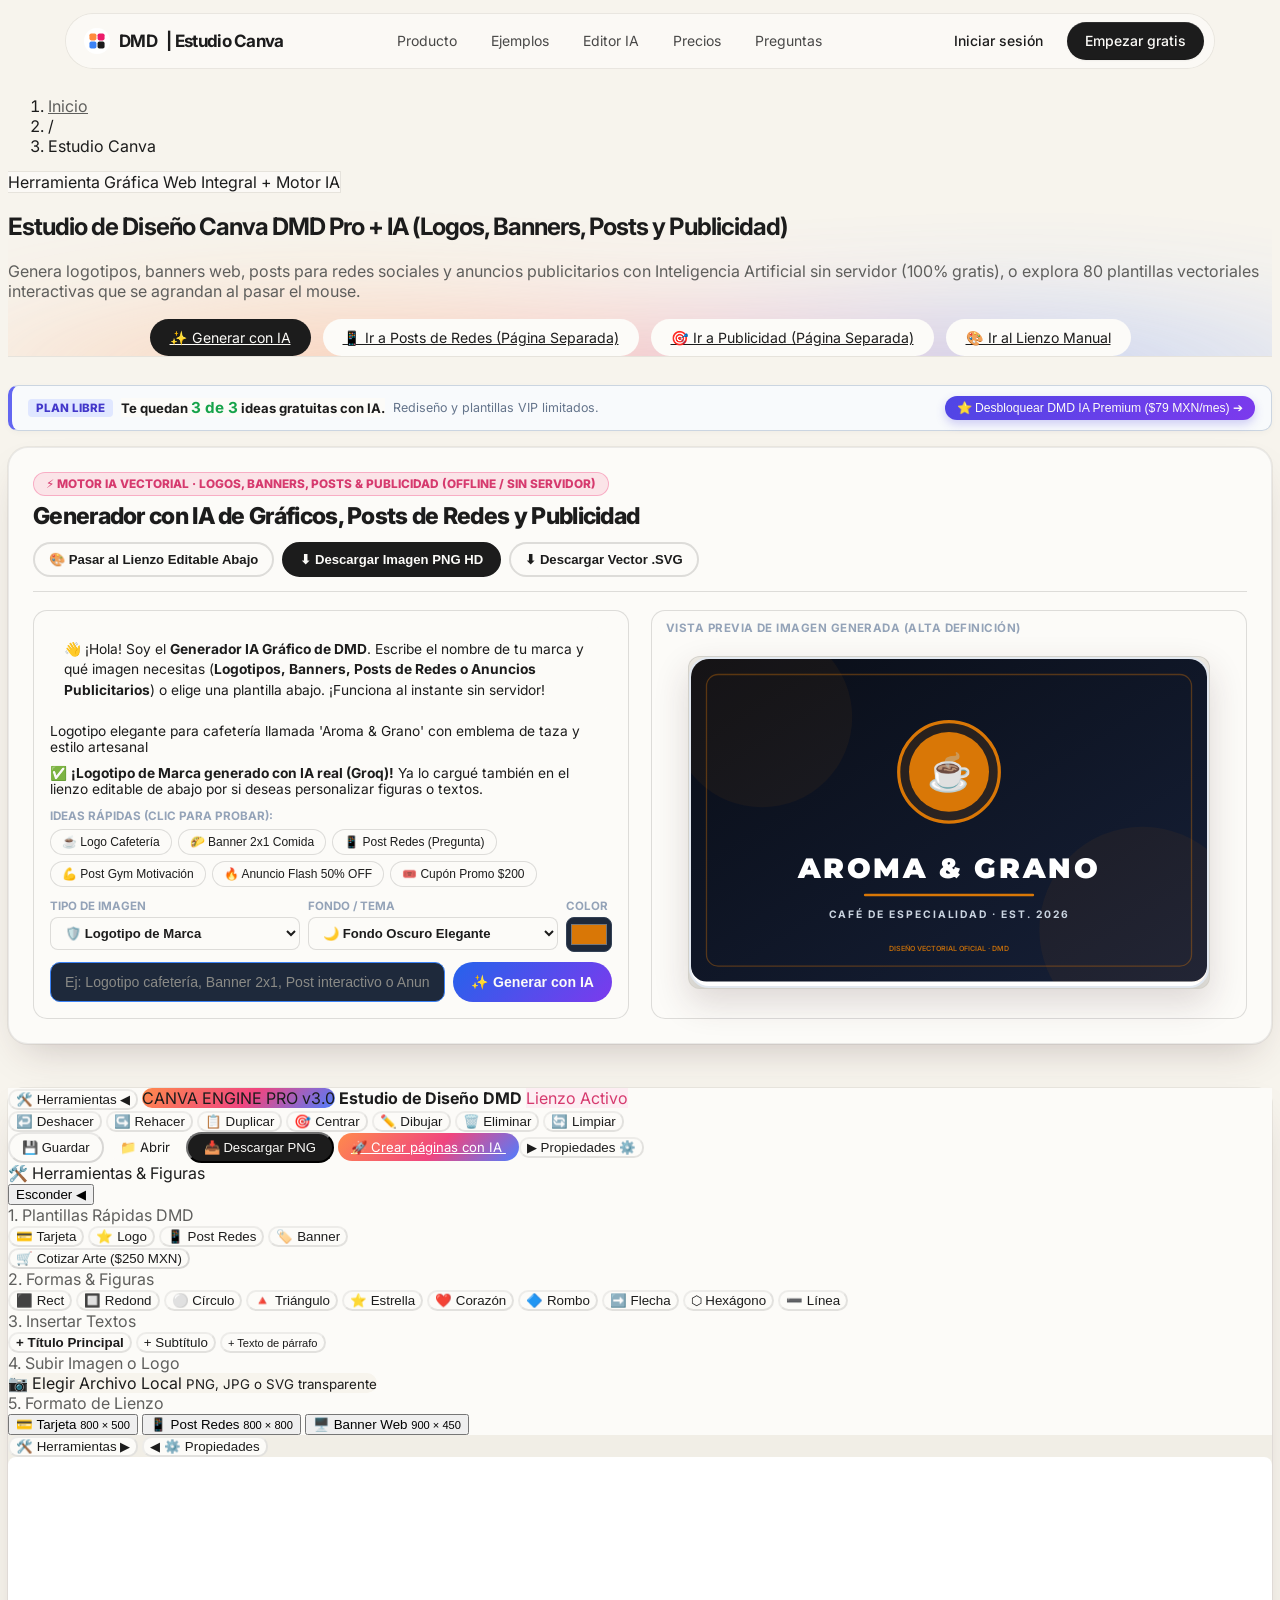
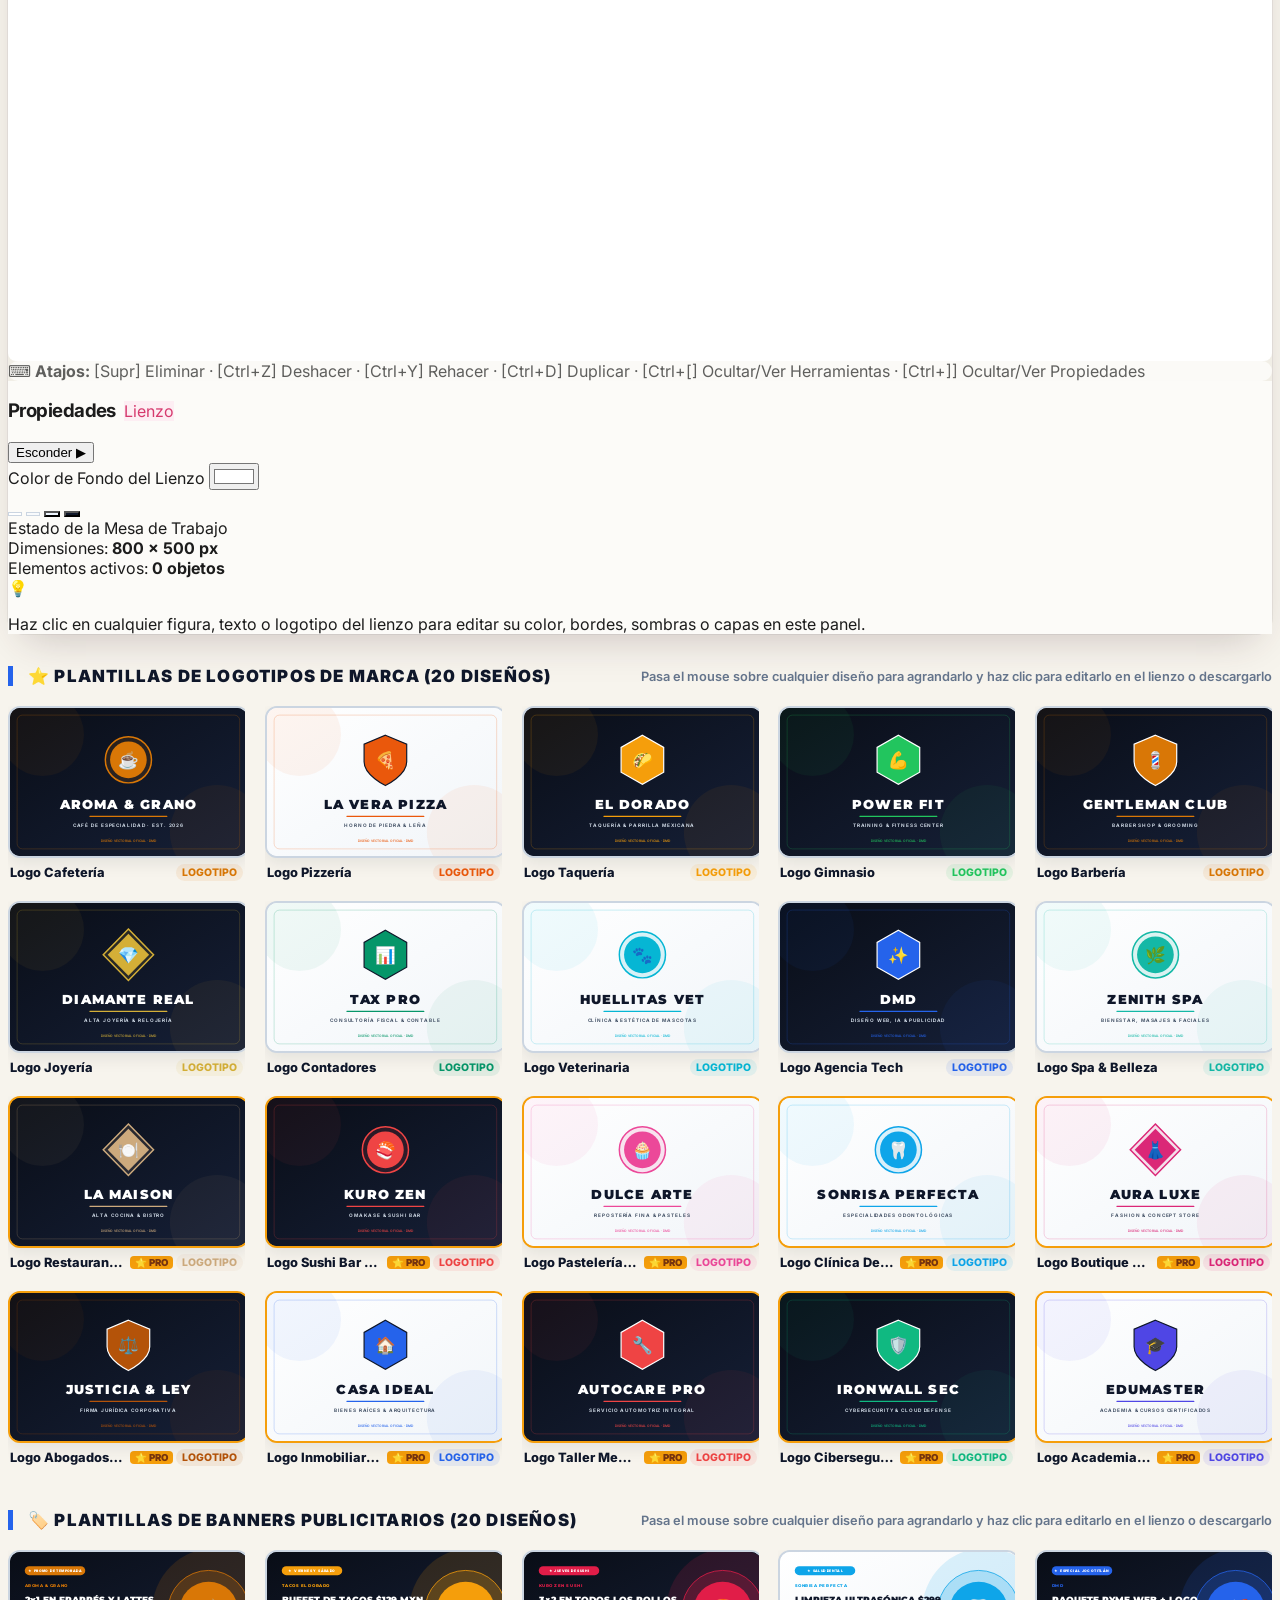
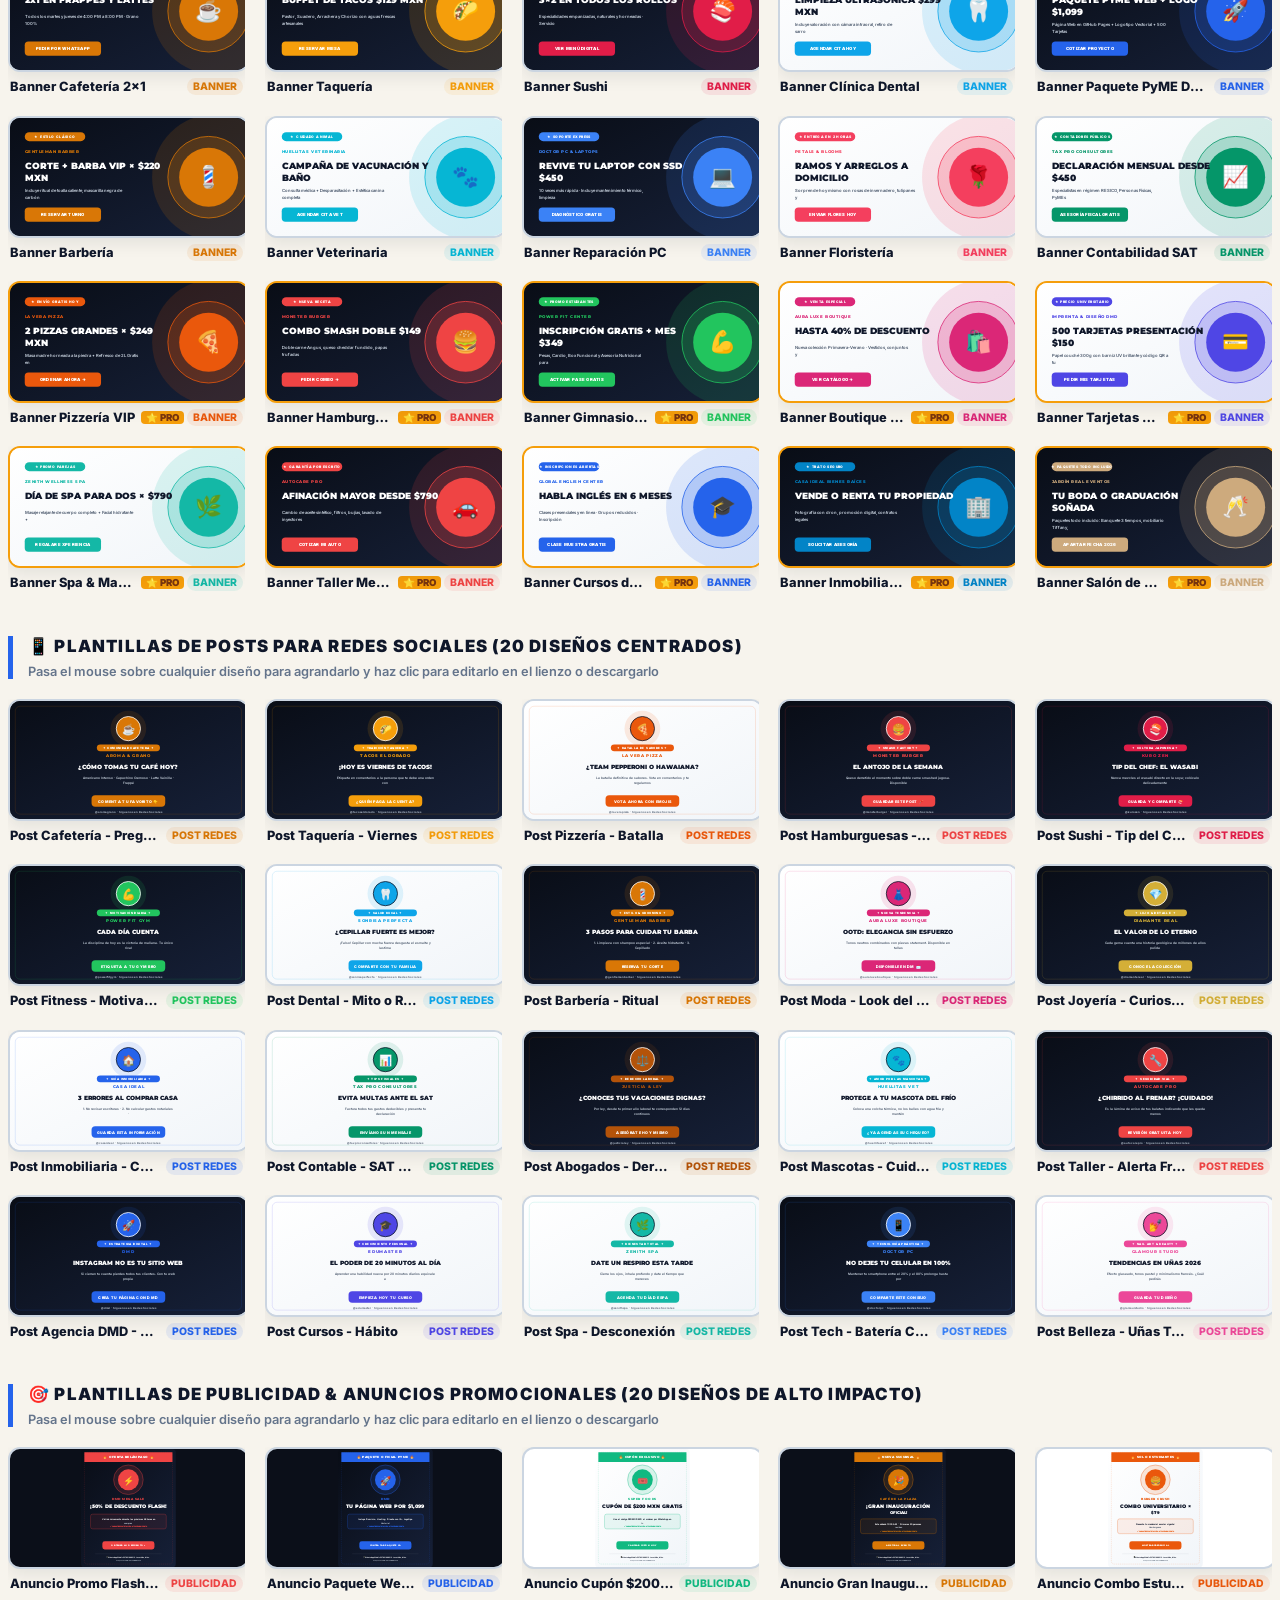
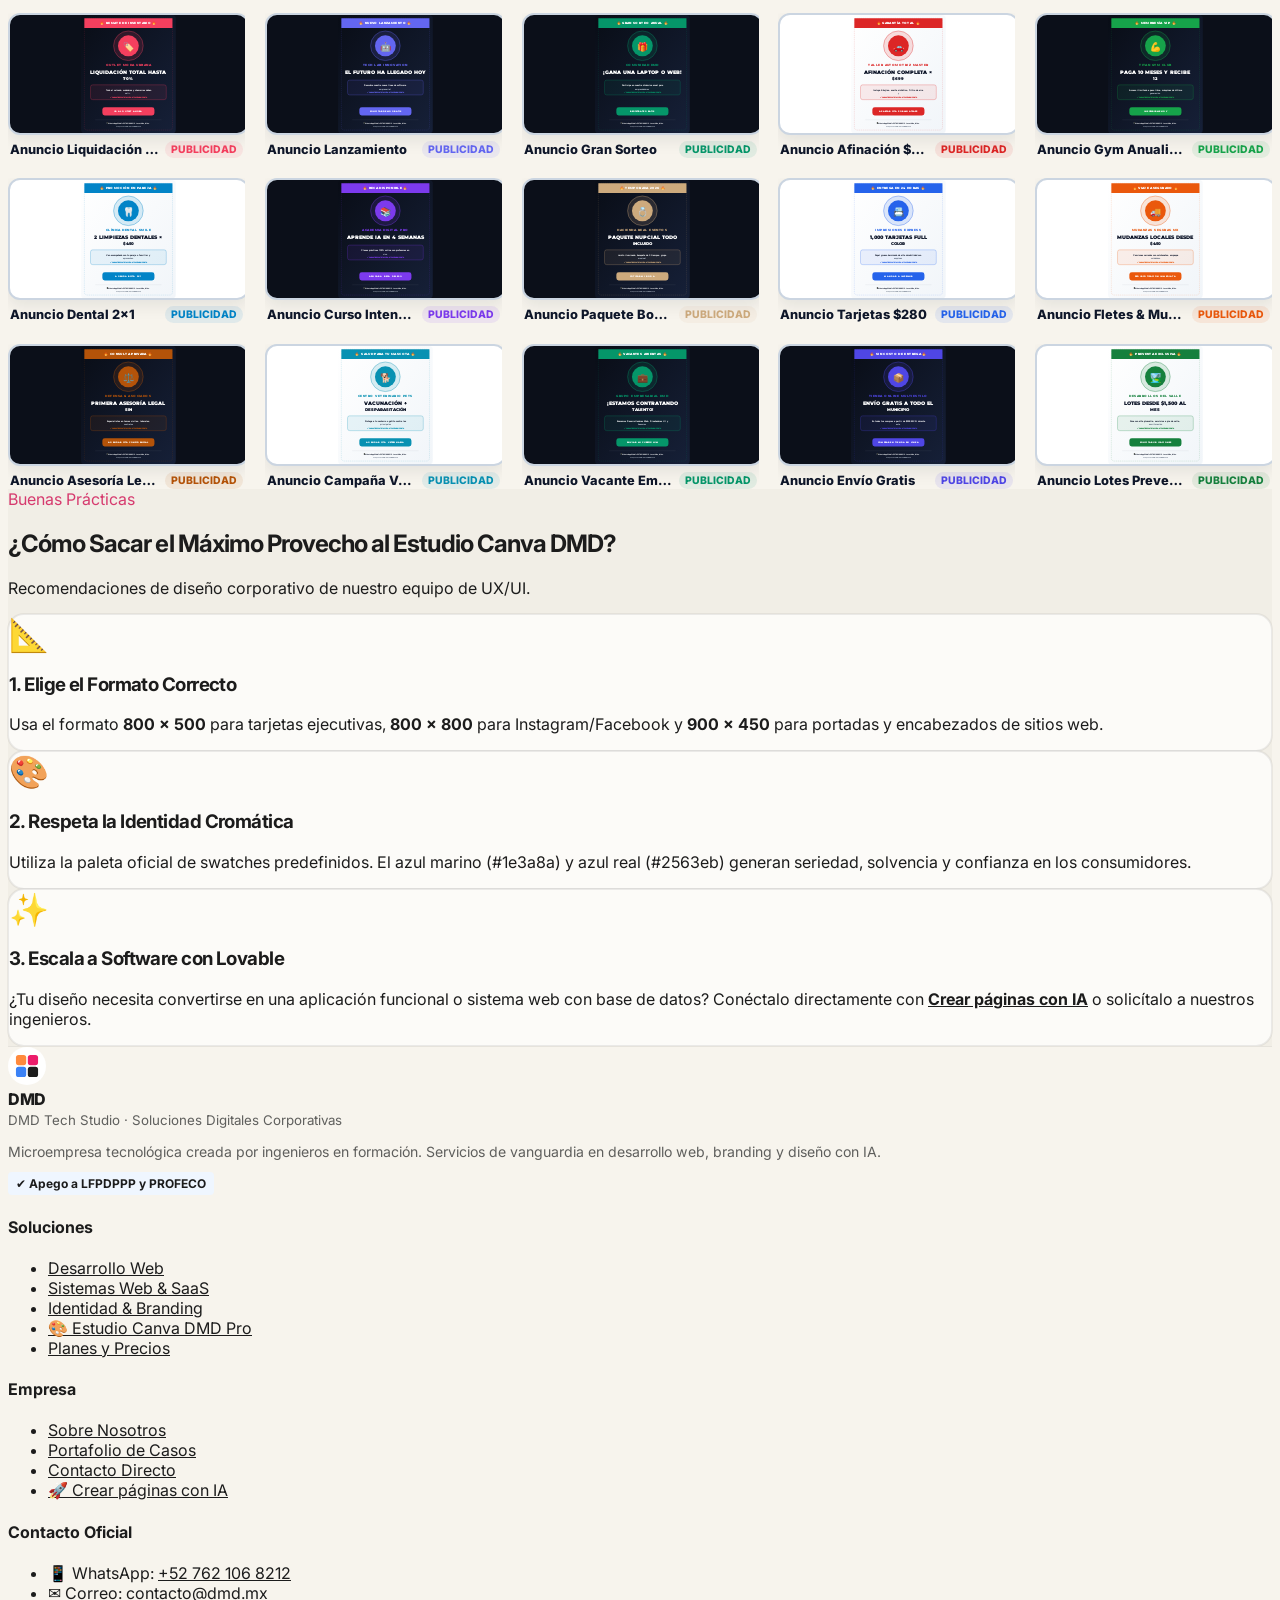
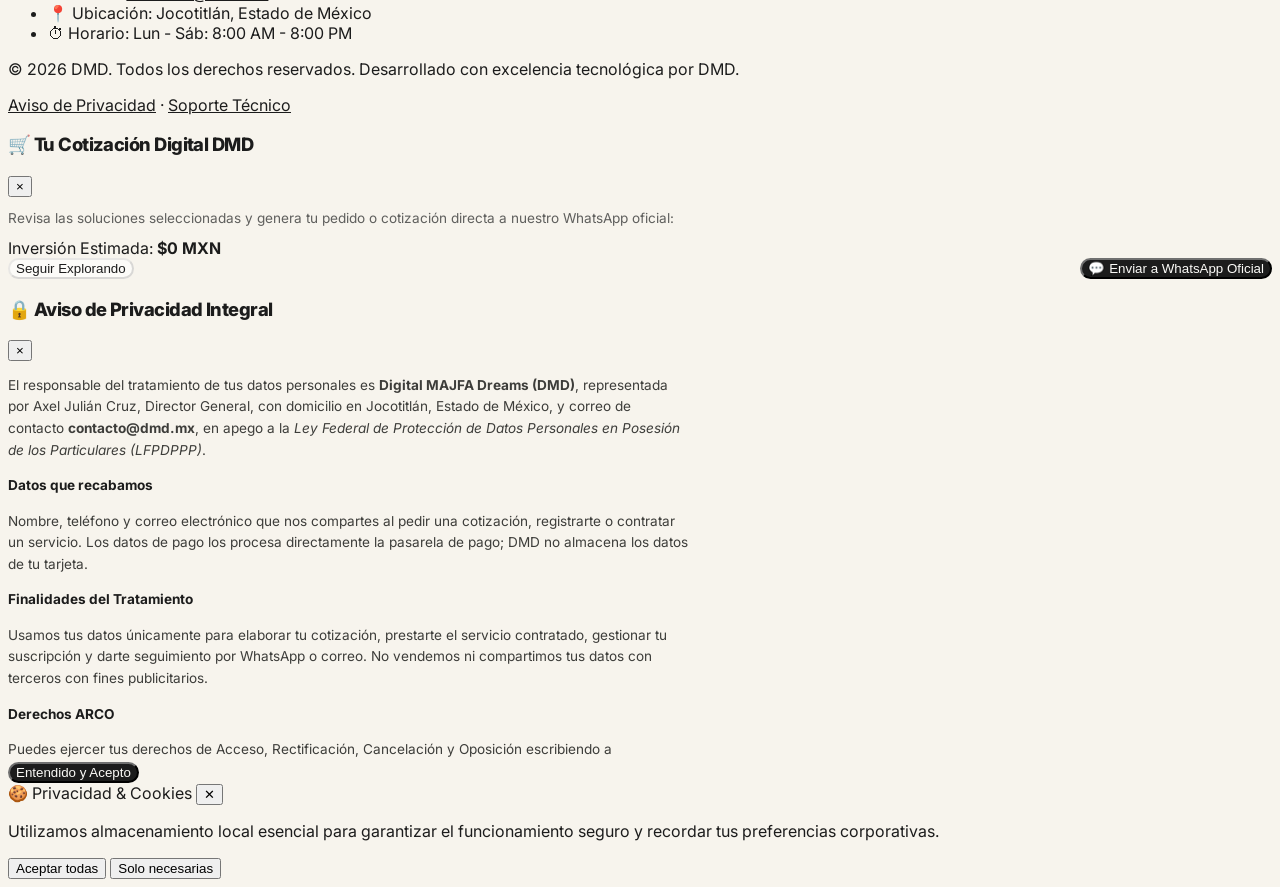
<file: canva.html>
﻿<!DOCTYPE html>
<html lang="es">
<head>
  <meta charset="utf-8">
  <meta name="viewport" content="width=device-width, initial-scale=1">
  <title>DMD | Digital MAJFA Dreams</title>
  <link rel="icon" type="image/svg+xml" href="/favicon.svg">
  <link rel="icon" type="image/png" sizes="512x512" href="/favicon-512.png">
  <link rel="icon" type="image/png" sizes="192x192" href="/favicon-192.png">
  <link rel="apple-touch-icon" href="/apple-touch-icon.png">
  <link rel="shortcut icon" href="/favicon.ico">
  <meta name="description" content="Diseña tarjetas de presentación, logotipos, posts para redes y banners publicitarios con el potente Estudio Vectorial de DMD.">
<link rel="stylesheet" href="https://www.dmdmx.dev/style.css">
  <link rel="stylesheet" href="lovable-theme.css">
  <link rel="preconnect" href="https://fonts.googleapis.com">
  <link rel="preconnect" href="https://fonts.gstatic.com" crossorigin>
  <link href="https://fonts.googleapis.com/css2?family=Inter:wght@400;500;600;700;800;900&family=Montserrat:wght@600;700;800&family=Playfair+Display:wght@700&family=Roboto:wght@400;700&display=swap" rel="stylesheet">
  <script>
    window.openModal = function(id) {
      var el = document.getElementById(id);
      if (el) el.classList.add("active");
    };
    window.closeModal = function(id) {
      var el = document.getElementById(id);
      if (el) el.classList.remove("active");
    };
  </script>
    <meta property="og:type" content="website">
  <meta property="og:site_name" content="DMD | Digital MAJFA Dreams">
  <meta property="og:title" content="Estudio Canva DMD Pro v3.0 | DMD">
  <meta property="og:description" content="Diseña tarjetas de presentación, logotipos, posts para redes y banners publicitarios con el potente Estudio Vectorial de DMD.">
  <meta property="og:image" content="https://www.dmdmx.dev/assets/social/og-dmd.jpg">
  <meta property="og:image:secure_url" content="https://www.dmdmx.dev/assets/social/og-dmd.jpg">
  <meta property="og:image:type" content="image/jpeg">
  <meta property="og:image:width" content="1200">
  <meta property="og:image:height" content="630">
  <meta property="og:image:alt" content="Estudio Canva DMD Pro v3.0 | DMD · DMD Digital MAJFA Dreams">
  <meta property="og:url" content="https://dmd-canva.vercel.app/canva.html">
  <meta property="og:locale" content="es_MX">
  <meta name="twitter:card" content="summary_large_image">
  <meta name="twitter:title" content="Estudio Canva DMD Pro v3.0 | DMD">
  <meta name="twitter:description" content="Diseña tarjetas de presentación, logotipos, posts para redes y banners publicitarios con el potente Estudio Vectorial de DMD.">
  <meta name="twitter:image" content="https://www.dmdmx.dev/assets/social/og-dmd.jpg">
  <meta name="twitter:image:alt" content="Estudio Canva DMD Pro v3.0 | DMD · DMD Digital MAJFA Dreams">
  
  
  
  
  
  
  
  
  
  

  <!-- Twitter / X Card Meta Tags -->
  
  
  
  
<!-- Menú píldora DMD -->
<style>
/* Menú píldora DMD — copia exacta del menú del constructor (crear.dmdmx.dev/index.html).
   Píldora flotante: border-radius:9999px, fondo blanco translúcido con blur y sombra de anillo.
   Todo bajo .nav para no tocar ningún otro estilo de la página. */
.nav{position:fixed;top:14px;left:0;right:0;z-index:20}
.nav-in{position:relative;max-width:1120px;margin:0 auto;padding:8px 10px 8px 18px;display:flex;align-items:center;justify-content:space-between;background:rgba(252,251,248,.72);backdrop-filter:blur(14px);-webkit-backdrop-filter:blur(14px);border-radius:9999px;box-shadow:0 0 0 1px rgba(28,28,28,.06)}
.nav a{text-decoration:none;color:inherit}
.nav .brand{display:flex;align-items:center;gap:9px;font-weight:700;letter-spacing:-.04em;font-size:17px;min-width:0;overflow:hidden;color:#1c1c1c}
.nav .brand__mark{width:26px;height:26px;border-radius:7px;flex:none}
.nav .brand__sub{white-space:nowrap}
.nav .links{display:flex;gap:6px}
.nav .links a{padding:8px 14px;border-radius:9999px;font-size:14px;color:rgba(28,28,28,.8)}
.nav .links a:hover{background:rgba(28,28,28,.05)}
.nav .acts{display:flex;gap:6px;align-items:center}
.nav .btn{display:inline-flex;align-items:center;justify-content:center;gap:8px;padding:9px 18px;border-radius:9999px;font:500 14px/1.4 "Inter",ui-sans-serif,system-ui,-apple-system,"Segoe UI",Roboto,sans-serif;border:0;cursor:pointer;transition:opacity .15s,background .15s;white-space:nowrap}
.nav .btn:active{opacity:.8}
.nav .btn-dark{background:#1c1c1c;color:#fcfbf8;box-shadow:rgba(255,255,255,.2) 0 .5px 0 0 inset,rgba(0,0,0,.2) 0 0 0 .5px inset,rgba(0,0,0,.05) 0 1px 2px 0}
.nav .btn-dark:hover{background:#000}
.nav .btn-ghost{background:transparent;color:#1c1c1c}
.nav .btn-ghost:hover{background:rgba(28,28,28,.05)}
.nav .nav-toggle{display:none}
.nav .nav-drop{display:none}
body.has-pill-nav{padding-top:72px}
@media(max-width:860px){
  .nav .links{display:none}
  .nav{left:12px;right:12px;top:12px}
  .nav-in{padding:6px 8px 6px 14px;gap:8px;min-width:0}
  .nav .brand{font-size:16px;gap:8px;white-space:nowrap;flex:none}
  .nav .acts{gap:4px;flex:none}
  .nav .acts .btn{padding:9px 14px;min-height:44px}
  .nav .nav-toggle{display:inline-flex;align-items:center;justify-content:center;width:44px;height:44px;flex:none;border-radius:50%;border:0;background:transparent;font-size:18px;cursor:pointer;color:#1c1c1c}
  .nav .nav-toggle:hover{background:rgba(28,28,28,.05)}
  .nav .nav-drop{display:block;position:absolute;top:calc(100% + 8px);left:0;right:0;background:#fcfbf8;border-radius:16px;box-shadow:0 0 0 1px rgba(28,28,28,.08),0 20px 50px -16px rgba(60,30,40,.3);padding:8px;z-index:30}
  .nav .nav-drop[hidden]{display:none}
  .nav .nav-drop a{display:flex;align-items:center;min-height:44px;padding:10px 14px;border-radius:12px;font-size:15px;color:#1c1c1c}
  .nav .nav-drop a:hover{background:rgba(28,28,28,.05)}
  .nav .nav-drop a.cta-in-menu{background:#1c1c1c;color:#fcfbf8;justify-content:center;font-weight:500;margin-top:6px}
}
@media(max-width:480px){
  .nav .acts .btn-ghost{display:none}
  .nav .brand{font-size:15px}
  .nav .brand__sub{display:none}
}
</style>
</head>
<body class="has-pill-nav">

<header class="nav">
  <div class="nav-in">
    <a class="brand" href="https://crear.dmdmx.dev/" aria-label="Inicio"><img class="brand__mark" src="/favicon.svg" alt="DMD" /><span>DMD</span><span class="brand__sub"> | Estudio Canva</span></a>
    <nav class="links" aria-label="Principal">
      <a href="https://crear.dmdmx.dev/#product">Producto</a><a href="https://crear.dmdmx.dev/#templates">Ejemplos</a><a href="https://crear.dmdmx.dev/editor-ia.html">Editor IA</a><a href="https://crear.dmdmx.dev/#pricing">Precios</a><a href="https://crear.dmdmx.dev/#faq">Preguntas</a>
    </nav>
    <div class="acts">
      <a class="btn btn-ghost" href="https://login.dmdmx.dev">Iniciar sesión</a>
      <a class="btn btn-dark" href="https://crear.dmdmx.dev/app.html">Empezar gratis</a>
      <button class="nav-toggle" id="navToggle" type="button" aria-label="Menú" aria-expanded="false" aria-controls="navDrop">☰</button>
    </div>
    <div class="nav-drop" id="navDrop" hidden>
      <a href="https://crear.dmdmx.dev/#product">Producto</a>
      <a href="https://crear.dmdmx.dev/#templates">Ejemplos</a>
      <a href="https://crear.dmdmx.dev/editor-ia.html">Editor IA</a>
      <a href="https://crear.dmdmx.dev/#pricing">Precios</a>
      <a href="https://crear.dmdmx.dev/#faq">Preguntas</a>
      <a href="https://login.dmdmx.dev">Iniciar sesión</a>
      <a class="cta-in-menu" href="https://crear.dmdmx.dev/app.html">Empezar gratis →</a>
    </div>
  </div>
</header>


  <!-- ========================================================================
       CABECERA SPOKE: ESTUDIO CANVA DMD PRO
       ======================================================================== -->
  <section class="spoke-header">
    <div class="container">
      <nav class="breadcrumb-nav" aria-label="Ruta de navegación">
        <ol class="breadcrumb-list">
          <li class="breadcrumb-item"><a href="https://www.dmdmx.dev/index.html">Inicio</a></li>
          <li class="breadcrumb-separator">/</li>
          <li class="breadcrumb-item active" aria-current="page">Estudio Canva</li>
        </ol>
      </nav>
      <span class="spoke-tag">Herramienta Gráfica Web Integral + Motor IA</span>
      <h1 class="spoke-title">Estudio de Diseño Canva DMD Pro + IA (Logos, Banners, Posts y Publicidad)</h1>
      <p class="spoke-subtitle">
        Genera logotipos, banners web, posts para redes sociales y anuncios publicitarios con Inteligencia Artificial sin servidor (100% gratis), o explora 80 plantillas vectoriales interactivas que se agrandan al pasar el mouse.
      </p>
      <div style="display:flex; justify-content:center; gap:12px; flex-wrap:wrap; margin-top:18px;">
        <a href="#canva-ia-section" class="btn btn-primary" style="font-size:0.88rem; padding:10px 20px;">✨ Generar con IA</a>
        <a href="https://dmd-contenido.vercel.app/posts.html" class="btn btn-secondary" style="font-size:0.88rem; padding:10px 20px; background:#fdf2f8; color:#db2777; border-color:#fbcfe8;">📱 Ir a Posts de Redes (Página Separada)</a>
        <a href="https://dmd-contenido.vercel.app/publicidad.html" class="btn btn-secondary" style="font-size:0.88rem; padding:10px 20px; background:#fef2f2; color:#dc2626; border-color:#fecaca;">🎯 Ir a Publicidad (Página Separada)</a>
        <a href="#estudio-canva" class="btn btn-secondary" style="font-size:0.88rem; padding:10px 20px;">🎨 Ir al Lienzo Manual</a>
      </div>
    </div>
  </section>

  <!-- ========================================================================
       NUEVO: GENERADOR IA DE LOGOTIPOS, BANNERS, POSTS Y PUBLICIDAD (100% SIN SERVIDOR)
       ======================================================================== -->
  <section class="section" id="canva-ia-section" style="padding-top:28px; padding-bottom:24px;">
    <div class="container">
      <div id="dmdIaSubscriptionBanner" style="margin-bottom:16px;"></div>
      <div style="background:linear-gradient(135deg, #0f172a 0%, #1e293b 100%); border-radius:20px; border:1px solid #334155; padding:24px; box-shadow:0 20px 50px rgba(15,23,42,0.22); color:#f8fafc;">
        <div style="display:flex; justify-content:space-between; align-items:center; flex-wrap:wrap; gap:12px; margin-bottom:18px; padding-bottom:14px; border-bottom:1px solid #334155;">
          <div>
            <span style="display:inline-block; background:rgba(59,130,246,0.2); color:#60a5fa; border:1px solid rgba(96,165,250,0.35); font-size:0.74rem; font-weight:800; padding:4px 12px; border-radius:999px; margin-bottom:6px;">
              ⚡ MOTOR IA VECTORIAL · LOGOS, BANNERS, POSTS &amp; PUBLICIDAD (OFFLINE / SIN SERVIDOR)
            </span>
            <h2 style="font-size:1.45rem; font-weight:800; color:#ffffff; margin:0;">Generador con IA de Gráficos, Posts de Redes y Publicidad</h2>
          </div>
          <div style="display:flex; gap:8px; flex-wrap:wrap;">
            <button type="button" id="btnCanvaIaEditCanvas" class="btn btn-secondary" style="background:#ffffff; color:#1e293b; border:2px solid #cbd5e1; font-weight:700; font-size:0.82rem; padding:8px 14px;">
              🎨 Pasar al Lienzo Editable Abajo
            </button>
            <button type="button" id="btnCanvaIaPng" class="btn btn-primary" style="background:#eff6ff; color:#1d4ed8; border:2px solid #2563eb; font-weight:800; font-size:0.82rem; padding:8px 16px;">
              ⬇ Descargar Imagen PNG HD
            </button>
            <button type="button" id="btnCanvaIaSvg" class="btn btn-secondary" style="background:#ffffff; color:#2563eb; border:2px solid #2563eb; font-weight:800; font-size:0.82rem; padding:8px 14px;">
              ⬇ Descargar Vector .SVG
            </button>
          </div>
        </div>

        <div style="display:grid; grid-template-columns:repeat(auto-fit, minmax(320px, 1fr)); gap:22px; align-items:stretch;">
          <!-- Columna Izquierda: Chat y Controles IA -->
          <div style="display:flex; flex-direction:column; justify-content:space-between; background:#090d16; border:1px solid #1e293b; border-radius:14px; padding:16px;">
            <div>
              <div id="canvaIaChat" style="max-height:175px; overflow-y:auto; display:flex; flex-direction:column; gap:10px; margin-bottom:12px; padding-right:4px; font-size:0.86rem;">
                <div style="background:#1e293b; color:#e2e8f0; padding:12px 14px; border-radius:12px; line-height:1.5;">
                  👋 ¡Hola! Soy el <strong>Generador IA Gráfico de DMD</strong>. Escribe el nombre de tu marca y qué imagen necesitas (<strong>Logotipos, Banners, Posts de Redes o Anuncios Publicitarios</strong>) o elige una plantilla abajo. ¡Funciona al instante sin servidor!
                </div>
              </div>

              <!-- Chips de ideas rápidas -->
              <div style="margin-bottom:12px;">
                <span style="display:block; font-size:0.73rem; color:#94a3b8; font-weight:700; margin-bottom:6px; text-transform:uppercase;">Ideas rápidas (clic para probar):</span>
                <div id="canvaIaChips" style="display:flex; gap:6px; flex-wrap:wrap;">
                  <button type="button" class="aib-chip" data-type="logo" data-prompt='Logotipo para cafetería artesanal "Café Aroma Real" con grano de café dorado' style="background:#1e293b; color:#cbd5e1; border:1px solid #334155; border-radius:999px; padding:5px 11px; font-size:0.75rem; cursor:pointer;">☕ Logo Cafetería</button>
                  <button type="button" class="aib-chip" data-type="banner" data-prompt='Banner promocional para "Taquería El Fogón" promoción 2x1 en tacos al pastor' style="background:#1e293b; color:#cbd5e1; border:1px solid #334155; border-radius:999px; padding:5px 11px; font-size:0.75rem; cursor:pointer;">🌮 Banner 2x1 Comida</button>
                  <button type="button" class="aib-chip" data-type="post" data-prompt='Post interactivo para redes sociales de cafetería "Aroma & Grano" preguntando ¿Cómo tomas tu café hoy?' style="background:#1e293b; color:#cbd5e1; border:1px solid #334155; border-radius:999px; padding:5px 11px; font-size:0.75rem; cursor:pointer;">📱 Post Redes (Pregunta)</button>
                  <button type="button" class="aib-chip" data-type="post" data-prompt='Post motivacional para Instagram de gimnasio "Power Fit Gym" sobre disciplina y superación' style="background:#1e293b; color:#cbd5e1; border:1px solid #334155; border-radius:999px; padding:5px 11px; font-size:0.75rem; cursor:pointer;">💪 Post Gym Motivación</button>
                  <button type="button" class="aib-chip" data-type="publicidad" data-prompt='Anuncio publicitario de alto impacto con 50% de descuento flash y oferta relámpago' style="background:#1e293b; color:#cbd5e1; border:1px solid #334155; border-radius:999px; padding:5px 11px; font-size:0.75rem; cursor:pointer;">🔥 Anuncio Flash 50% OFF</button>
                  <button type="button" class="aib-chip" data-type="publicidad" data-prompt='Anuncio publicitario con cupón de $200 MXN de regalo usando código PROMODMD' style="background:#1e293b; color:#cbd5e1; border:1px solid #334155; border-radius:999px; padding:5px 11px; font-size:0.75rem; cursor:pointer;">🎟️ Cupón Promo $200</button>
                </div>
              </div>
            </div>

            <!-- Formulario IA -->
            <form id="canvaIaForm" style="display:flex; flex-direction:column; gap:10px;">
              <div style="display:grid; grid-template-columns:1fr 1fr auto; gap:8px;">
                <div>
                  <label for="canvaIaType" style="display:block; font-size:0.72rem; color:#94a3b8; font-weight:700; margin-bottom:4px;">TIPO DE IMAGEN</label>
                  <select id="canvaIaType" style="width:100%; background:#1e293b; color:#ffffff; border:1px solid #334155; border-radius:8px; padding:7px 10px; font-size:0.82rem; font-weight:600;">
                    <option value="logo">🛡️ Logotipo de Marca</option>
                    <option value="banner">📢 Banner Web y Portada</option>
                    <option value="post">📱 Post para Redes Sociales (1:1)</option>
                    <option value="publicidad">🎯 Publicidad &amp; Anuncio Comercial</option>
                  </select>
                </div>
                <div>
                  <label for="canvaIaStyle" style="display:block; font-size:0.72rem; color:#94a3b8; font-weight:700; margin-bottom:4px;">FONDO / TEMA</label>
                  <select id="canvaIaStyle" style="width:100%; background:#1e293b; color:#ffffff; border:1px solid #334155; border-radius:8px; padding:7px 10px; font-size:0.82rem; font-weight:600;">
                    <option value="oscuro">🌙 Fondo Oscuro Elegante</option>
                    <option value="claro">☀️ Fondo Claro Corporativo</option>
                  </select>
                </div>
                <div>
                  <label for="canvaIaColor" style="display:block; font-size:0.72rem; color:#94a3b8; font-weight:700; margin-bottom:4px;">COLOR</label>
                  <input type="color" id="canvaIaColor" value="#2563eb" style="width:46px; height:35px; border:1px solid #334155; border-radius:8px; background:#1e293b; cursor:pointer; padding:2px;">
                </div>
              </div>

              <div style="display:flex; gap:8px;">
                <input type="text" id="canvaIaPrompt" placeholder='Ej: Logotipo cafetería, Banner 2x1, Post interactivo o Anuncio publicitario 50% OFF...' required style="flex:1; background:#1e293b; color:#ffffff; border:1px solid #3b82f6; border-radius:10px; padding:11px 14px; font-size:0.88rem;">
                <button type="submit" class="btn btn-primary" style="background:linear-gradient(135deg,#2563eb,#7c3aed); border:none; border-radius:10px; padding:0 18px; font-weight:800; font-size:0.88rem; white-space:nowrap;">
                  ✨ Generar con IA
                </button>
              </div>
            </form>
          </div>

          <!-- Columna Derecha: Visor de Imagen Vectorial Generada -->
          <div style="display:flex; flex-direction:column; justify-content:center; align-items:center; background:#090d16; border:1px solid #1e293b; border-radius:14px; padding:18px; min-height:290px; position:relative;">
            <div style="position:absolute; top:10px; left:14px; font-size:0.72rem; color:#94a3b8; font-weight:700; letter-spacing:0.04em;">
              VISTA PREVIA DE IMAGEN GENERADA (ALTA DEFINICIÓN)
            </div>
            <div id="canvaIaStage" style="width:100%; max-width:520px; margin-top:16px; border-radius:12px; overflow:hidden; box-shadow:0 14px 35px rgba(0,0,0,0.45); border:1px solid #334155; background:#0f172a; display:flex; align-items:center; justify-content:center;">
              <!-- Renderizado automático desde canva-ia.js -->
            </div>
          </div>
        </div>
      </div>
    </div>
  </section>

  <!-- ========================================================================
       APLICACIÓN: ESTUDIO CANVA INTERACTIVO
       ======================================================================== -->
  <section class="section" id="estudio-canva" style="padding-top:20px;">
    <div class="container">
      <div class="studio-container">
        <!-- Barra de herramientas superior (Topbar) -->
        <div class="studio-topbar">
          <div class="studio-title-group">
            <button type="button" class="studio-panel-toggle-btn active" id="btnToggleLeftPanel" title="Ocultar o Mostrar Menú de Herramientas (Ctrl+[)" aria-expanded="true">
              <span class="toggle-icon">🛠️</span>
              <span class="toggle-text">Herramientas</span>
              <span class="toggle-chevron" id="chevronLeftPanel">◀</span>
            </button>
            <span class="studio-badge">CANVA ENGINE PRO v3.0</span>
            <strong class="studio-title-text">Estudio de Diseño DMD</strong>
            <span class="studio-status-pill" id="studioSelectionPill">Lienzo Activo</span>
          </div>

          <!-- Acciones de edición rápida -->
          <div class="studio-quick-tools">
            <button type="button" class="studio-btn-icon" id="btnUndo" title="Deshacer (Ctrl+Z)" disabled>
              ↩️ <span class="btn-text">Deshacer</span>
            </button>
            <button type="button" class="studio-btn-icon" id="btnRedo" title="Rehacer (Ctrl+Y)" disabled>
              ↪️ <span class="btn-text">Rehacer</span>
            </button>
            <span class="studio-divider-v"></span>
            <button type="button" class="studio-btn-icon" id="btnDuplicate" title="Duplicar elemento (Ctrl+D)">
              📋 <span class="btn-text">Duplicar</span>
            </button>
            <button type="button" class="studio-btn-icon" id="btnCenterObject" title="Centrar elemento seleccionado">
              🎯 <span class="btn-text">Centrar</span>
            </button>
            <button type="button" class="studio-btn-icon" id="btnToggleDrawMode" title="Modo dibujo libre con lápiz">
              ✏️ <span class="btn-text" id="drawModeText">Dibujar</span>
            </button>
            <button type="button" class="studio-btn-icon studio-btn-danger" id="btnDeleteSelected" title="Eliminar seleccionado (Supr)">
              🗑️ <span class="btn-text">Eliminar</span>
            </button>
            <button type="button" class="studio-btn-icon" id="btnClearCanvas" title="Limpiar lienzo completo">
              🔄 <span class="btn-text">Limpiar</span>
            </button>
          </div>

          <!-- Acciones de exportación y enlace a Lovable -->
          <div class="studio-export-tools">
            <button type="button" class="btn btn-secondary" id="btnSaveProjectJson" title="Guardar archivo de proyecto editable (.json)" style="padding:6px 12px; font-size:0.82rem;">
              💾 Guardar
            </button>
            <label for="studioLoadJson" class="btn btn-secondary" title="Abrir archivo de proyecto (.json)" style="padding:6px 12px; font-size:0.82rem; cursor:pointer; margin:0;">
              📁 Abrir<input type="file" id="studioLoadJson" accept=".json" style="display:none;">
            </label>
            <button type="button" class="btn btn-primary" id="btnDownloadDesign" title="Exportar como imagen en alta resolución (PNG)" style="padding:6px 16px; font-size:0.82rem;">
              📥 Descargar PNG
            </button>
            <a href="https://dmd-paginas-web-ia.vercel.app" class="btn btn-lovable" style="padding:6px 13px; font-size:0.82rem;" title="Crear páginas web con Inteligencia Artificial">
              🚀 Crear páginas con IA
            </a>
            <button type="button" class="studio-panel-toggle-btn active" id="btnToggleRightPanel" title="Ocultar o Mostrar Inspector de Propiedades (Ctrl+])" aria-expanded="true">
              <span class="toggle-chevron" id="chevronRightPanel">▶</span>
              <span class="toggle-text">Propiedades</span>
              <span class="toggle-icon">⚙️</span>
            </button>
          </div>
        </div>

        <!-- Área de trabajo de 3 Columnas Dinámicas (Inspector Izquierdo, Lienzo Central, Inspector Derecho) -->
        <div class="studio-body-3col" id="studioBody3Col">
          <!-- Columna 1: Panel de Inserción & Herramientas -->
          <aside class="studio-panel studio-panel-left" id="studioPanelLeft">
            <!-- Barra de cabecera con botón para esconder -->
            <div class="panel-header-bar">
              <div class="panel-header-title">
                <span class="panel-header-icon">🛠️</span>
                <span>Herramientas &amp; Figuras</span>
              </div>
              <button type="button" class="panel-minimize-btn" id="btnCloseLeftPanel" title="Esconder panel de herramientas (Colapsar menú)">
                <span>Esconder</span> ◀
              </button>
            </div>
            <!-- 1. Plantillas DMD -->
            <div class="studio-group">
              <div class="tool-group-title">1. Plantillas Rápidas DMD</div>
              <div class="studio-tile-grid">
                <button type="button" class="studio-tile-btn" id="btnTplTarjeta" title="Plantilla de tarjeta corporativa">
                  <span class="studio-tile-icon">💳</span>
                  <span>Tarjeta</span>
                </button>
                <button type="button" class="studio-tile-btn" id="btnTplLogo" title="Plantilla de logotipo ejecutivo">
                  <span class="studio-tile-icon">⭐</span>
                  <span>Logo</span>
                </button>
                <button type="button" class="studio-tile-btn" id="btnTplPost" title="Plantilla de post para redes">
                  <span class="studio-tile-icon">📱</span>
                  <span>Post Redes</span>
                </button>
                <button type="button" class="studio-tile-btn" id="btnTplBanner" title="Plantilla de banner para sitio web">
                  <span class="studio-tile-icon">🏷️</span>
                  <span>Banner</span>
                </button>
              </div>
              <button type="button" class="btn btn-secondary studio-cotizar-btn" onclick="addToCart('Diseño Personalizado en Estudio Canva Pro', 250, 'Estudio Gráfico')">
                🛒 Cotizar Arte ($250 MXN)
              </button>
            </div>

            <!-- 2. Formas y Geometría -->
            <div class="studio-group">
              <div class="tool-group-title">2. Formas &amp; Figuras</div>
              <div class="shapes-palette-grid">
                <button type="button" class="shape-btn" id="btnAddRect" title="Rectángulo">⬛ Rect</button>
                <button type="button" class="shape-btn" id="btnAddRoundSquare" title="Cuadrado redondeado">🔲 Redond</button>
                <button type="button" class="shape-btn" id="btnAddCircle" title="Círculo">⚪ Círculo</button>
                <button type="button" class="shape-btn" id="btnAddTriangle" title="Triángulo">🔺 Triángulo</button>
                <button type="button" class="shape-btn" id="btnAddStar" title="Estrella">⭐ Estrella</button>
                <button type="button" class="shape-btn" id="btnAddHeart" title="Corazón">❤️ Corazón</button>
                <button type="button" class="shape-btn" id="btnAddDiamond" title="Rombo">🔷 Rombo</button>
                <button type="button" class="shape-btn" id="btnAddArrow" title="Flecha">➡️ Flecha</button>
                <button type="button" class="shape-btn" id="btnAddHexagon" title="Hexágono">⬡ Hexágono</button>
                <button type="button" class="shape-btn" id="btnAddLine" title="Línea divisoria">➖ Línea</button>
              </div>
            </div>

            <!-- 3. Tipografía y Textos -->
            <div class="studio-group">
              <div class="tool-group-title">3. Insertar Textos</div>
              <div class="text-presets-stack">
                <button type="button" class="text-preset-btn text-preset-h1" id="btnAddHeading">
                  <strong>+ Título Principal</strong>
                </button>
                <button type="button" class="text-preset-btn text-preset-h2" id="btnAddSubheading">
                  <span>+ Subtítulo</span>
                </button>
                <button type="button" class="text-preset-btn text-preset-p" id="btnAddBodyText">
                  <small>+ Texto de párrafo</small>
                </button>
              </div>
            </div>

            <!-- 4. Multimedia y Logotipos -->
            <div class="studio-group">
              <div class="tool-group-title">4. Subir Imagen o Logo</div>
              <label for="studioImageUpload" class="studio-upload-box" title="Carga un logotipo o foto en PNG, JPG o SVG">
                <span class="upload-icon-sym">📷</span>
                <span class="upload-title">Elegir Archivo Local</span>
                <small class="upload-sub">PNG, JPG o SVG transparente</small>
                <input type="file" id="studioImageUpload" accept="image/*" style="display:none;">
              </label>
            </div>

            <!-- 5. Dimensiones de Mesa de Trabajo -->
            <div class="studio-group">
              <div class="tool-group-title">5. Formato de Lienzo</div>
              <div class="canvas-presets-list">
                <button type="button" class="canvas-preset-btn active" data-w="800" data-h="500">
                  <span>💳 Tarjeta</span>
                  <small>800 × 500</small>
                </button>
                <button type="button" class="canvas-preset-btn" data-w="800" data-h="800">
                  <span>📱 Post Redes</span>
                  <small>800 × 800</small>
                </button>
                <button type="button" class="canvas-preset-btn" data-w="900" data-h="450">
                  <span>🖥️ Banner Web</span>
                  <small>900 × 450</small>
                </button>
              </div>
            </div>
          </aside>

          <!-- Columna 2: Mesa de Trabajo / Artboard Viewport -->
          <div class="studio-panel-center" id="studioPanelCenter">
            <!-- Pestañas flotantes para reabrir paneles cuando están ocultos -->
            <button type="button" class="studio-dock-tab studio-dock-tab-left" id="dockTabOpenLeft" title="Abrir Panel de Herramientas">
              <span>🛠️ Herramientas</span> ▶
            </button>
            <button type="button" class="studio-dock-tab studio-dock-tab-right" id="dockTabOpenRight" title="Abrir Inspector de Propiedades">
              ◀ <span>⚙️ Propiedades</span>
            </button>

            <div class="studio-artboard-scroll">
              <div class="studio-artboard-card" id="studioArtboardCard">
                <canvas id="dmdDesignCanvas" width="800" height="500"></canvas>
              </div>
            </div>
            <div class="studio-canvas-statusbar">
              <span>⌨️ <strong>Atajos:</strong> [Supr] Eliminar · [Ctrl+Z] Deshacer · [Ctrl+Y] Rehacer · [Ctrl+D] Duplicar · [Ctrl+[] Ocultar/Ver Herramientas · [Ctrl+]] Ocultar/Ver Propiedades</span>
            </div>
          </div>

          <!-- Columna 3: Inspector de Propiedades Dinámico -->
          <aside class="studio-panel studio-panel-right" id="studioInspector">
            <div class="inspector-header">
              <div style="display:flex; align-items:center; gap:8px;">
                <h3 class="inspector-title">Propiedades</h3>
                <span class="inspector-badge" id="inspectorObjectType">Lienzo</span>
              </div>
              <button type="button" class="panel-minimize-btn" id="btnCloseRightPanel" title="Esconder inspector de propiedades (Colapsar menú)">
                <span>Esconder</span> ▶
              </button>
            </div>

            <!-- Panel de Propiedades del Objeto Seleccionado -->
            <div id="inspectorObjectProps" style="display:none;">
              <!-- Relleno (Fill Color) -->
              <div class="prop-group">
                <div class="prop-label-row">
                  <span class="prop-label">Color de Relleno</span>
                  <input type="color" id="propFillColor" class="prop-color-picker" value="#2563eb">
                </div>
                <div class="prop-swatches-grid">
                  <button type="button" class="color-swatch-btn" style="background:#1e3a8a;" data-color="#1e3a8a" title="Azul Marino DMD"></button>
                  <button type="button" class="color-swatch-btn" style="background:#2563eb;" data-color="#2563eb" title="Azul Real"></button>
                  <button type="button" class="color-swatch-btn" style="background:#0284c7;" data-color="#0284c7" title="Azul Celeste"></button>
                  <button type="button" class="color-swatch-btn" style="background:#0f172a;" data-color="#0f172a" title="Carbón"></button>
                  <button type="button" class="color-swatch-btn" style="background:#10b981;" data-color="#10b981" title="Verde"></button>
                  <button type="button" class="color-swatch-btn" style="background:#f59e0b;" data-color="#f59e0b" title="Ámbar"></button>
                  <button type="button" class="color-swatch-btn" style="background:#ef4444;" data-color="#ef4444" title="Rojo"></button>
                  <button type="button" class="color-swatch-btn" style="background:#ffffff; border:1px solid #cbd5e1;" data-color="#ffffff" title="Blanco"></button>
                </div>
              </div>

              <!-- Trazo / Borde (Stroke) -->
              <div class="prop-group">
                <div class="prop-label-row">
                  <span class="prop-label">Borde / Trazo</span>
                  <input type="color" id="propStrokeColor" class="prop-color-picker" value="#1e3a8a">
                </div>
                <div class="prop-slider-row" style="margin-top:8px;">
                  <span class="prop-slider-name">Grosor:</span>
                  <input type="range" id="propStrokeWidth" min="0" max="20" value="0" class="prop-range-input">
                  <span class="prop-slider-val" id="strokeWidthVal">0px</span>
                </div>
              </div>

              <!-- Controles Tipográficos (Solo si el elemento es texto) -->
              <div class="prop-group" id="propTextControls" style="display:none;">
                <div class="prop-label">Tipografía Corporativa</div>
                <select id="propFontFamily" class="prop-select" style="margin-top:6px;">
                  <option value="Inter">Inter (Moderna)</option>
                  <option value="Montserrat">Montserrat (Elegante)</option>
                  <option value="Roboto">Roboto (Limpia)</option>
                  <option value="Playfair Display">Playfair Display (Serif Clásica)</option>
                  <option value="Courier New">Courier (Monospace)</option>
                </select>

                <div class="prop-slider-row" style="margin-top:10px;">
                  <span class="prop-slider-name">Tamaño:</span>
                  <input type="range" id="propFontSize" min="10" max="100" value="24" class="prop-range-input">
                  <span class="prop-slider-val" id="fontSizeVal">24px</span>
                  <button type="button" class="format-btn" id="btnFontSmaller" title="Reducir fuente" style="width:26px; height:24px; font-size:0.75rem; font-weight:800;">A-</button>
                  <button type="button" class="format-btn" id="btnFontBigger" title="Aumentar fuente" style="width:26px; height:24px; font-size:0.75rem; font-weight:800;">A+</button>
                </div>

                <div class="text-format-buttons" style="margin-top:10px;">
                  <button type="button" class="format-btn" id="btnTextBold" title="Negrita"><strong>B</strong></button>
                  <button type="button" class="format-btn" id="btnTextItalic" title="Cursiva"><em>I</em></button>
                  <button type="button" class="format-btn" id="btnTextUnderline" title="Subrayado"><u>U</u></button>
                  <span class="format-divider"></span>
                  <button type="button" class="format-btn" id="btnTextAlignLeft" title="Alinear a la izquierda">⬅</button>
                  <button type="button" class="format-btn" id="btnTextAlignCenter" title="Centrar">↔</button>
                  <button type="button" class="format-btn" id="btnTextAlignRight" title="Alinear a la derecha">➡</button>
                </div>
              </div>

              <!-- Opacidad -->
              <div class="prop-group">
                <div class="prop-slider-row">
                  <span class="prop-slider-name">Opacidad:</span>
                  <input type="range" id="propOpacity" min="5" max="100" value="100" class="prop-range-input">
                  <span class="prop-slider-val" id="opacityVal">100%</span>
                </div>
              </div>

              <!-- Sombra Suave (Drop Shadow) -->
              <div class="prop-group">
                <div class="prop-label-row">
                  <label class="prop-checkbox-label">
                    <input type="checkbox" id="propEnableShadow">
                    <span>Sombra Suave</span>
                  </label>
                  <input type="color" id="propShadowColor" class="prop-color-picker" value="#64748b">
                </div>
                <div class="prop-slider-row" id="shadowBlurRow" style="display:none; margin-top:8px;">
                  <span class="prop-slider-name">Desenfoque:</span>
                  <input type="range" id="propShadowBlur" min="0" max="40" value="15" class="prop-range-input">
                  <span class="prop-slider-val" id="shadowBlurVal">15px</span>
                </div>
              </div>

              <!-- Capas y Ordenación -->
              <div class="prop-group">
                <div class="prop-label">Jerarquía de Capas</div>
                <div class="layers-action-grid">
                  <button type="button" class="layer-action-btn" id="btnLayerFront" title="Traer al frente">🔝 Al frente</button>
                  <button type="button" class="layer-action-btn" id="btnLayerUp" title="Subir un nivel">🔼 Subir</button>
                  <button type="button" class="layer-action-btn" id="btnLayerDown" title="Bajar un nivel">🔽 Bajar</button>
                  <button type="button" class="layer-action-btn" id="btnLayerBack" title="Enviar al fondo">🔚 Al fondo</button>
                </div>
              </div>

              <!-- Alineación Rápida en el Lienzo -->
              <div class="prop-group">
                <div class="prop-label">Alineación en Lienzo</div>
                <div class="layers-action-grid">
                  <button type="button" class="layer-action-btn" id="btnCenterHoriz">↔ Centrar H</button>
                  <button type="button" class="layer-action-btn" id="btnCenterVert">↕ Centrar V</button>
                </div>
              </div>
            </div>

            <!-- Panel de Propiedades del Lienzo (Cuando no hay selección) -->
            <div id="inspectorCanvasProps">
              <div class="prop-group">
                <div class="prop-label-row">
                  <span class="prop-label">Color de Fondo del Lienzo</span>
                  <input type="color" id="canvasBgColorPicker" class="prop-color-picker" value="#ffffff">
                </div>
                <div class="prop-swatches-grid" style="margin-top:8px;">
                  <button type="button" class="color-swatch-btn" style="background:#ffffff; border:1px solid #cbd5e1;" data-canvas-bg="#ffffff" title="Blanco Puro"></button>
                  <button type="button" class="color-swatch-btn" style="background:#f8fafc; border:1px solid #cbd5e1;" data-canvas-bg="#f8fafc" title="Blanco Hielo"></button>
                  <button type="button" class="color-swatch-btn" style="background:#eff6ff;" data-canvas-bg="#eff6ff" title="Azul Suave"></button>
                  <button type="button" class="color-swatch-btn" style="background:#0f172a;" data-canvas-bg="#0f172a" title="Carbón Ejecutivo"></button>
                </div>
              </div>

              <div class="prop-group">
                <div class="prop-label">Estado de la Mesa de Trabajo</div>
                <div class="canvas-info-box">
                  <div class="info-box-row">
                    <span>Dimensiones:</span>
                    <strong id="canvasDimsDisplay">800 × 500 px</strong>
                  </div>
                  <div class="info-box-row">
                    <span>Elementos activos:</span>
                    <strong id="canvasObjectsCount">0 objetos</strong>
                  </div>
                </div>
              </div>

              <div class="inspector-hint-box">
                <span class="hint-icon">💡</span>
                <p>Haz clic en cualquier figura, texto o logotipo del lienzo para editar su color, bordes, sombras o capas en este panel.</p>
              </div>
            </div>
          </aside>
        </div>
      </div>
    </div>
  </section>

  <!-- ========================================================================
       GALERÍA DE 40 PLANTILLAS VECTORIALES DE LOGOTIPOS Y BANNERS (CON HOVER ZOOM)
       ======================================================================== -->
  <section class="section" id="galeria-plantillas-canva" style="padding-top:16px;">
    <div class="container">
      <div id="canvaGalleryContainer"></div>
    </div>
  </section>

  <!-- ========================================================================
       GUÍA RÁPIDA Y ESPECIFICACIONES DE DISEÑO
       ======================================================================== -->
  <section class="section section-alt">
    <div class="container">
      <div class="section-header">
        <span class="section-tag">Buenas Prácticas</span>
        <h2 class="section-title">¿Cómo Sacar el Máximo Provecho al Estudio Canva DMD?</h2>
        <p class="section-desc">Recomendaciones de diseño corporativo de nuestro equipo de UX/UI.</p>
      </div>

      <div class="grid grid-3">
        <div class="card">
          <div style="font-size:2rem; margin-bottom:12px;">📐</div>
          <h3 class="card-title">1. Elige el Formato Correcto</h3>
          <p class="card-desc">Usa el formato <strong>800 × 500</strong> para tarjetas ejecutivas, <strong>800 × 800</strong> para Instagram/Facebook y <strong>900 × 450</strong> para portadas y encabezados de sitios web.</p>
        </div>

        <div class="card">
          <div style="font-size:2rem; margin-bottom:12px;">🎨</div>
          <h3 class="card-title">2. Respeta la Identidad Cromática</h3>
          <p class="card-desc">Utiliza la paleta oficial de swatches predefinidos. El azul marino (#1e3a8a) y azul real (#2563eb) generan seriedad, solvencia y confianza en los consumidores.</p>
        </div>

        <div class="card">
          <div style="font-size:2rem; margin-bottom:12px;">✨</div>
          <h3 class="card-title">3. Escala a Software con Lovable</h3>
          <p class="card-desc">¿Tu diseño necesita convertirse en una aplicación funcional o sistema web con base de datos? Conéctalo directamente con <a href="https://dmd-paginas-web-ia.vercel.app" style="color:var(--primary); font-weight:700;">Crear páginas con IA</a> o solicítalo a nuestros ingenieros.</p>
        </div>
      </div>
    </div>
  </section>

  <!-- ========================================================================
       FOOTER GLOBAL MULTIPÁGINA
       ======================================================================== -->
  <footer class="footer">
    <div class="container">
      <div class="footer-grid">
        <div class="footer-col">
          <div class="brand-wrapper" style="margin-bottom:14px;">
            <img src="/favicon.svg" alt="DMD Logo" class="brand-logo" style="height:38px; width:38px;">
            <div class="brand-text">
              <h2 style="font-size:1rem; font-weight:800; margin:0;">DMD</h2>
              <small style="color:var(--text-muted);">DMD Tech Studio · Soluciones Digitales Corporativas</small>
            </div>
          </div>
          <p style="font-size:0.88rem; color:var(--text-muted); margin-bottom:12px;">
            Microempresa tecnológica creada por ingenieros en formación. Servicios de vanguardia en desarrollo web, branding y diseño con IA.
          </p>
          <div class="legal-badge" style="display:inline-block; font-size:0.75rem; background:#eff6ff; color:var(--primary); padding:4px 8px; border-radius:4px; font-weight:700;">
            ✔ Apego a LFPDPPP y PROFECO
          </div>
        </div>

        <div class="footer-col">
          <h4>Soluciones</h4>
          <ul class="footer-links">
            <li><a href="https://www.dmdmx.dev/servicios.html">Desarrollo Web</a></li>
            <li><a href="https://www.dmdmx.dev/servicios.html">Sistemas Web &amp; SaaS</a></li>
            <li><a href="https://www.dmdmx.dev/servicios.html">Identidad &amp; Branding</a></li>
            <li><a href="canva.html">🎨 Estudio Canva DMD Pro</a></li>
            <li><a href="https://www.dmdmx.dev/servicios.html#paquetes">Planes y Precios</a></li>
          </ul>
        </div>

        <div class="footer-col">
          <h4>Empresa</h4>
          <ul class="footer-links">
            <li><a href="https://www.dmdmx.dev/index.html#nosotros">Sobre Nosotros</a></li>
            <li><a href="https://www.dmdmx.dev/portafolio.html">Portafolio de Casos</a></li>
            <li><a href="https://www.dmdmx.dev/index.html#contacto">Contacto Directo</a></li>
            <li><a href="https://dmd-paginas-web-ia.vercel.app">🚀 Crear páginas con IA</a></li>
          </ul>
        </div>

        <div class="footer-col">
          <h4>Contacto Oficial</h4>
          <ul class="footer-contact-info">
            <li>📱 WhatsApp: <a href="https://wa.me/527621068212" target="_blank" rel="noopener noreferrer">+52 762 106 8212</a></li>
            <li>✉ Correo: <a href="mailto:contacto@dmd.mx">contacto@dmd.mx</a></li>
            <li>📍 Ubicación: Jocotitlán, Estado de México </li>
            <li>⏱ Horario: Lun - Sáb: 8:00 AM - 8:00 PM</li>
          </ul>
        </div>
      </div>

      <div class="footer-bottom">
        <p>&copy; 2026 DMD. Todos los derechos reservados. Desarrollado con excelencia tecnológica por DMD.</p>
        <div class="footer-bottom-links">
          <a href="#" onclick="openModal('privacyModal'); return false;">Aviso de Privacidad</a>
          <span class="footer-dot">·</span>
                    <a href="https://www.dmdmx.dev/index.html#contacto">Soporte Técnico</a>
        </div>
      </div>
    </div>
  </footer>

  <!-- ========================================================================
       MODALES COMPARTIDOS
       ======================================================================== -->
  <div class="modal-backdrop" id="cartModal" role="dialog" aria-modal="true" aria-labelledby="cartModalTitle">
    <div class="modal-card">
      <div class="modal-header">
        <h3 id="cartModalTitle" style="font-size:1.15rem; font-weight:800; display:flex; align-items:center; gap:8px;">
          🛒 Tu Cotización Digital DMD
        </h3>
        <button type="button" class="modal-close-btn" onclick="closeModal('cartModal')" aria-label="Cerrar modal">&times;</button>
      </div>
      <div class="modal-body">
        <p style="font-size:0.85rem; color:var(--text-muted); margin-bottom:12px;">
          Revisa las soluciones seleccionadas y genera tu pedido o cotización directa a nuestro WhatsApp oficial:
        </p>
        <div id="cartItemsList" class="cart-items-wrapper"></div>
        <div class="cart-total-bar">
          <span>Inversión Estimada:</span>
          <strong id="cartTotalPrice">$0 MXN</strong>
        </div>
      </div>
      <div class="modal-footer" style="display:flex; justify-content:space-between; gap:10px;">
        <button type="button" class="btn btn-secondary" onclick="closeModal('cartModal')">Seguir Explorando</button>
        <button type="button" class="btn btn-primary" id="btnSendQuoteWhatsapp">
          💬 Enviar a WhatsApp Oficial
        </button>
      </div>
    </div>
  </div>

  <div class="modal-backdrop" id="privacyModal" role="dialog" aria-modal="true" aria-labelledby="privacyTitle">
    <div class="modal-card" style="max-width:680px;">
      <div class="modal-header">
        <h3 id="privacyTitle" style="font-size:1.15rem; font-weight:800;">🔒 Aviso de Privacidad Integral</h3>
        <button type="button" class="modal-close-btn" onclick="closeModal('privacyModal')" aria-label="Cerrar modal">&times;</button>
      </div>
      <div class="modal-body" style="font-size:0.85rem; color:var(--text-body); line-height:1.6; max-height:400px; overflow-y:auto;">
        <p>El responsable del tratamiento de tus datos personales es <strong>Digital MAJFA Dreams (DMD)</strong>, representada por Axel Julián Cruz, Director General, con domicilio en Jocotitlán, Estado de México, y correo de contacto <strong>contacto@dmd.mx</strong>, en apego a la <em>Ley Federal de Protección de Datos Personales en Posesión de los Particulares (LFPDPPP)</em>.</p>
        <h4 style="margin:12px 0 4px 0; color:var(--text-main);">Datos que recabamos</h4>
        <p>Nombre, teléfono y correo electrónico que nos compartes al pedir una cotización, registrarte o contratar un servicio. Los datos de pago los procesa directamente la pasarela de pago; DMD no almacena los datos de tu tarjeta.</p>
        <h4 style="margin:12px 0 4px 0; color:var(--text-main);">Finalidades del Tratamiento</h4>
        <p>Usamos tus datos únicamente para elaborar tu cotización, prestarte el servicio contratado, gestionar tu suscripción y darte seguimiento por WhatsApp o correo. No vendemos ni compartimos tus datos con terceros con fines publicitarios.</p>
        <h4 style="margin:12px 0 4px 0; color:var(--text-main);">Derechos ARCO</h4>
        <p>Puedes ejercer tus derechos de Acceso, Rectificación, Cancelación y Oposición escribiendo a <strong>contacto@dmd.mx</strong>. En tu correo indica tu nombre completo, un correo para recibir la respuesta, el derecho que deseas ejercer y los datos sobre los que aplica, y adjunta un documento que acredite tu identidad. DMD responderá en un máximo de 20 días hábiles. Si no estás de acuerdo con la respuesta, puedes acudir ante el INAI.</p>
      </div>
      <div class="modal-footer">
        <button type="button" class="btn btn-primary" onclick="closeModal('privacyModal')">Entendido y Acepto</button>
      </div>
    </div>
  </div>

  <!-- Script Inline de Respuesta Inmediata para Cookies -->
  <script>
    (function(){
      try {
        if (localStorage.getItem("dmd_cookies_accepted") === "true") {
          document.write('<style>#cookieBanner, .cookie-consent, .cookie-banner { display: none !important; }</style>');
        }
      } catch(e){}
    })();
    function dmdDismissCookies(e) {
      if (e) {
        if (typeof e.stopPropagation === 'function') e.stopPropagation();
      }
      try { localStorage.setItem("dmd_cookies_accepted", "true"); } catch(err){}
      var el = document.getElementById("cookieBanner");
      if (el) {
        el.className += " is-hidden";
        el.style.setProperty("display", "none", "important");
        try { el.remove(); } catch(err){}
      }
      var all = document.querySelectorAll(".cookie-consent, .cookie-banner");
      for (var i = 0; i < all.length; i++) {
        all[i].className += " is-hidden";
        all[i].style.setProperty("display", "none", "important");
        try { all[i].remove(); } catch(err){}
      }
    }
  </script>

  <!-- Banner Oficial de Privacidad y Cookies (Estilo Apple / Google / Stripe) -->
  <aside class="cookie-consent" id="cookieBanner" role="region" aria-label="Aviso de cookies">
    <div class="cookie-content">
      <div class="cookie-header">
        <span class="cookie-badge">🍪 Privacidad &amp; Cookies</span>
        <button type="button" class="cookie-close-btn" onclick="dmdDismissCookies(event); if(window.closeCookieBanner) closeCookieBanner(event);" ontouchstart="dmdDismissCookies(event)" ontouchend="dmdDismissCookies(event)" onpointerdown="dmdDismissCookies(event)" title="Cerrar aviso (✕)">✕</button>
      </div>
      <p>Utilizamos almacenamiento local esencial para garantizar el funcionamiento seguro y recordar tus preferencias corporativas.</p>
      <div class="cookie-actions">
        <button type="button" class="btn-accept" onclick="dmdDismissCookies(event); if(window.acceptCookies) acceptCookies(event);" ontouchstart="dmdDismissCookies(event)" ontouchend="dmdDismissCookies(event)" onpointerdown="dmdDismissCookies(event)">Aceptar todas</button>
        <button type="button" class="btn-reject" onclick="dmdDismissCookies(event); if(window.closeCookieBanner) closeCookieBanner(event);" ontouchstart="dmdDismissCookies(event)" ontouchend="dmdDismissCookies(event)" onpointerdown="dmdDismissCookies(event)" title="Solo necesarias">Solo necesarias</button>
      </div>
    </div>
  </aside>

  <div class="toast-container" id="dmdToastContainer" aria-live="polite"></div>

  <!-- Motor Gráfico Fabric.js y Lógica de Interacción -->
  <script src="https://www.dmdmx.dev/assets/fabric.min.js"></script>
    <!-- Ackee Privacy-Friendly Analytics Tracker -->
  <script async src="assets/tracker.js" data-ackee-server="" data-ackee-domain-id="dmd-platform-production" data-ackee-opts='{ "detailed": true, "ignoreLocalhost": false }'></script>
  <script src="https://www.dmdmx.dev/script.js"></script>
<script src="dmd-patch.js"></script>
  <script src="dmd-ai-registry.js"></script>
  <script src="dmd-ai.js"></script>
  <script src="canva-ia.js?v=1.0"></script>
<script>
/* Menú móvil del menú píldora DMD (hamburguesa). Verbatim del constructor. */
(function(){
  var navToggle=document.getElementById('navToggle');
  var navDrop=document.getElementById('navDrop');
  if(!navToggle||!navDrop){return;}
  navToggle.addEventListener('click',function(e){
    e.stopPropagation();
    var open=navDrop.hidden;
    navDrop.hidden=!open;
    navToggle.setAttribute('aria-expanded',open?'true':'false');
  });
  navDrop.addEventListener('click',function(e){
    if(e.target.closest('a')){navDrop.hidden=true;navToggle.setAttribute('aria-expanded','false');}
  });
  document.addEventListener('click',function(e){
    if(!navDrop.hidden&&!e.target.closest('#navDrop')&&!e.target.closest('#navToggle')){
      navDrop.hidden=true;navToggle.setAttribute('aria-expanded','false');
    }
  });
  document.addEventListener('keydown',function(e){
    if(e.key==='Escape'&&!navDrop.hidden){navDrop.hidden=true;navToggle.setAttribute('aria-expanded','false');}
  });
})();
</script>
<script src="/dmd-tab-titles.js" defer></script>
</body>
</html>
</file>
<file: lovable-theme.css>
/* ==========================================================================
   DMD Canva — Tema Lovable
   Sobrescribe el tema corporativo oficial (style.css de www.dmdmx.dev)
   con los colores de dmd-paginas-web-ia.vercel.app:
   fondo crema #f7f4ed, Inter, degradado naranja #ff8a4c / rosa #f0467f /
   azul #4f7dff, botones negros tipo píldora, tarjetas blancas.
   Se carga DESPUÉS de style.css, así que sus reglas ganan.
   NO toca el lienzo (#dmdDesignCanvas) ni los diseños generados
   (.canva-tpl-*): esos se ven y funcionan exactamente igual.
   ========================================================================== */

/* --- Variables: crema + tinta + acentos Lovable --- */
:root{
  --bg-primary:#f7f4ed;
  --bg-secondary:#f7f4ed;
  --bg-tertiary:#f1eee6;
  --bg-canvas-area:#f1eee6;

  --card-bg:#fcfbf8;
  --card-border:rgba(28,28,28,.08);
  --card-border-hover:rgba(28,28,28,.16);
  --card-border-strong:rgba(28,28,28,.28);

  --text-main:#1c1c1c;
  --text-body:#3d3d3a;
  --text-muted:#5f5f5d;
  --text-light:#8a8a86;

  --primary:#1c1c1c;
  --primary-hover:#000000;
  --primary-dark:#000000;
  --primary-light:#f7f4ed;
  --primary-border:rgba(28,28,28,.12);

  --accent:#f0467f;
  --accent-hover:#d63a6e;
  --accent-light:#fdeef3;

  --lovable:#f0467f;
  --lovable-hover:#d63a6e;
  --lovable-light:#fdeef3;

  --radius-sm:10px;
  --radius-md:14px;
  --radius-lg:16px;
}

/* --- Base --- */
body{
  background-color:#f7f4ed !important;
  color:#1c1c1c;
  font-family:"Inter",ui-sans-serif,system-ui,-apple-system,"Segoe UI",Roboto,sans-serif;
  -webkit-font-smoothing:antialiased;
}
h1,h2,h3{letter-spacing:-.03em;}
a{color:inherit;}

/* --- Barra superior --- */
header.navbar{
  background:rgba(252,251,248,.88) !important;
  -webkit-backdrop-filter:blur(14px);
  backdrop-filter:blur(14px);
  border-bottom:1px solid rgba(28,28,28,.08);
}
.nav-link:hover{background:rgba(28,28,28,.05) !important;}
.nav-link-lovable{
  background:linear-gradient(135deg,#ff8a4c,#f0467f 55%,#4f7dff) !important;
  border-color:transparent !important;
  border-radius:9999px !important;
}

/* --- Encabezado (hero) con resplandor degradado Lovable --- */
.spoke-header{
  position:relative;
  overflow:hidden;
  background-color:#f7f4ed !important;
  border-bottom:1px solid rgba(28,28,28,.08);
}
.spoke-header::before{
  content:"";
  position:absolute;
  left:50%;
  bottom:-32%;
  width:130%;
  height:85%;
  transform:translateX(-50%);
  pointer-events:none;
  background:
    radial-gradient(40% 55% at 30% 70%,rgba(255,138,76,.5),transparent 70%),
    radial-gradient(38% 60% at 52% 80%,rgba(240,70,127,.45),transparent 70%),
    radial-gradient(40% 55% at 74% 70%,rgba(79,125,255,.45),transparent 70%);
  filter:blur(50px);
  opacity:.8;
}
.spoke-header .container{position:relative;z-index:1;}
.spoke-tag{
  background:rgba(252,251,248,.85) !important;
  color:#1c1c1c !important;
  border-color:rgba(28,28,28,.08) !important;
  box-shadow:0 0 0 1px rgba(28,28,28,.08);
}
.spoke-title{font-weight:700 !important;letter-spacing:-.04em !important;}
.spoke-subtitle{color:#5f5f5d !important;}
.breadcrumb-nav a{color:#5f5f5d;}
.breadcrumb-item.active{color:#1c1c1c;}

/* --- Botones: negros tipo píldora (Lovable) --- */
.btn{border-radius:9999px !important;}
.btn-primary,
a.btn-primary,
button.btn-primary{
  background-color:#1c1c1c !important;
  color:#fcfbf8 !important;
  border-color:#1c1c1c !important;
}
.btn-primary:hover,
a.btn-primary:hover,
button.btn-primary:hover{background-color:#000000 !important;}
.btn-secondary,
a.btn-secondary,
button.btn-secondary,
label.btn-secondary{
  background-color:#fcfbf8 !important;
  color:#1c1c1c !important;
  border-color:rgba(28,28,28,.14) !important;
}
.btn-secondary:hover,
a.btn-secondary:hover,
button.btn-secondary:hover{background-color:#ffffff !important;}
.btn-lovable,
a.btn-lovable{
  background:linear-gradient(135deg,#ff8a4c,#f0467f 55%,#4f7dff) !important;
  color:#ffffff !important;
  border-color:transparent !important;
}
/* Botones Premium: de azul a negro píldora */
.btn-subscribe-premium-nav{
  background-color:#1c1c1c !important;
  color:#fcfbf8 !important;
  border-color:#1c1c1c !important;
  border-radius:9999px !important;
}
.btn-dropdown-subscribe{
  background-color:#1c1c1c !important;
  color:#fcfbf8 !important;
  border-color:#1c1c1c !important;
  border-radius:9999px !important;
}

/* --- Etiquetas y badges: de azul a rosa Lovable --- */
.badge-price{
  background:#fdeef3 !important;
  color:#d63a6e !important;
  border-color:#fbcfe8 !important;
}
.studio-badge{
  background:linear-gradient(135deg,#ff8a4c,#f0467f 55%,#4f7dff) !important;
  border-radius:9999px !important;
}
.studio-status-pill,
.inspector-badge{
  background-color:#fdeef3 !important;
  color:#d63a6e !important;
  border-color:#fbcfe8 !important;
}
.section-tag{color:#d63a6e !important;}
.section-title{font-weight:700 !important;letter-spacing:-.04em !important;}

/* --- Secciones y tarjetas --- */
.section-alt{
  background-color:#f1eee6 !important;
  border-bottom-color:rgba(28,28,28,.08) !important;
}
.card{
  background-color:#fcfbf8 !important;
  border:1px solid rgba(28,28,28,.08) !important;
  border-radius:16px !important;
  box-shadow:0 0 0 1px rgba(28,28,28,.06) !important;
}

/* --- Generador IA: panel oscuro -> panel claro Lovable ---
   (solo el marco: los diseños generados dentro del escenario
   y las tarjetas de la galería .canva-tpl-* no se tocan) */
#canva-ia-section > .container > div:nth-child(2){
  background:#fcfbf8 !important;
  border-color:rgba(28,28,28,.08) !important;
  box-shadow:0 0 0 1px rgba(28,28,28,.06),0 18px 40px -16px rgba(60,30,40,.25) !important;
  color:#1c1c1c !important;
}
#canva-ia-section h2[style]{color:#1c1c1c !important;}
#canva-ia-section span[style*="60a5fa"]{
  background:rgba(240,70,127,.12) !important;
  color:#d63a6e !important;
  border-color:rgba(240,70,127,.35) !important;
}
/* Controles oscuros con estilo en línea -> claros */
#canva-ia-section [style*="#1e293b"]{
  background:#fcfbf8 !important;
  color:#1c1c1c !important;
  border-color:rgba(28,28,28,.14) !important;
}
#canva-ia-section [style*="#334155"]{border-color:rgba(28,28,28,.14) !important;}
#canvaIaPrompt::placeholder{color:#8a8a86;}
/* Escenario donde se muestra el diseño generado: fondo crema claro,
   el diseño en sí (tarjeta blanca) queda intacto */
#canvaIaStage{
  background:#f1eee6 !important;
  border-color:rgba(28,28,28,.1) !important;
  box-shadow:0 14px 35px rgba(60,30,40,.16) !important;
}

/* --- Estudio: mesa de trabajo --- */
.studio-container{
  background-color:#fcfbf8 !important;
  border-color:rgba(28,28,28,.08) !important;
  border-radius:16px !important;
  box-shadow:0 0 0 1px rgba(28,28,28,.06),0 18px 40px -16px rgba(60,30,40,.25) !important;
}
.studio-topbar{
  background-color:#fcfbf8 !important;
  border-bottom-color:rgba(28,28,28,.08) !important;
}
.studio-panel{background-color:#fcfbf8 !important;}
/* Mesa punteada crema; el lienzo (tarjeta blanca) resalta como papel */
.studio-panel-center{
  background-color:#f1eee6 !important;
  background-image:radial-gradient(rgba(28,28,28,.16) 1.2px,transparent 1.2px) !important;
}
.studio-artboard-card{
  background-color:#ffffff !important;
  border-color:rgba(28,28,28,.08) !important;
  border-radius:8px !important;
}
.studio-btn-icon{
  background-color:#fcfbf8 !important;
  border-color:rgba(28,28,28,.1) !important;
  border-radius:10px !important;
  color:#1c1c1c !important;
}
.studio-btn-icon:hover:not(:disabled){background-color:#f7f4ed !important;}
.studio-tile-btn,
.shape-btn,
.text-preset-btn{
  background-color:#fcfbf8 !important;
  border-color:rgba(28,28,28,.1) !important;
  border-radius:12px !important;
  color:#1c1c1c !important;
}
.studio-tile-btn:hover,
.shape-btn:hover,
.text-preset-btn:hover{
  border-color:#f0467f !important;
  box-shadow:0 0 0 1px #f0467f !important;
}
.studio-upload-box{
  background-color:#f7f4ed !important;
  border-color:rgba(28,28,28,.2) !important;
  border-radius:12px !important;
}
.studio-upload-box:hover{border-color:#f0467f !important;}
.panel-header-bar,
.inspector-header{border-bottom-color:rgba(28,28,28,.08) !important;}
.tool-group-title{color:#5f5f5d !important;}
.studio-dock-tab{
  background:#fcfbf8 !important;
  border-color:rgba(28,28,28,.1) !important;
  color:#1c1c1c !important;
  border-radius:10px !important;
}
.studio-canvas-statusbar{
  background:rgba(252,251,248,.95) !important;
  border-color:rgba(28,28,28,.08) !important;
  color:#5f5f5d !important;
  border-radius:10px !important;
}
.studio-panel-toggle-btn{
  background-color:#fcfbf8 !important;
  border-color:rgba(28,28,28,.1) !important;
  border-radius:10px !important;
  color:#1c1c1c !important;
}

/* --- Pie de página --- */
.footer{
  background-color:#f7f4ed !important;
  border-top:1px solid rgba(28,28,28,.08) !important;
}

/* --- Modales --- */
.modal-content{
  background-color:#fcfbf8 !important;
  border-color:rgba(28,28,28,.08) !important;
  border-radius:16px !important;
}

/* --- INTENCIONALMENTE SIN TOCAR ---
   #dmdDesignCanvas y .canvas-container (lienzo Fabric.js),
   .canva-tpl-* (tarjetas de diseños generados por canva-ia.js):
   los diseños del usuario conservan sus propios colores. */
</file>
